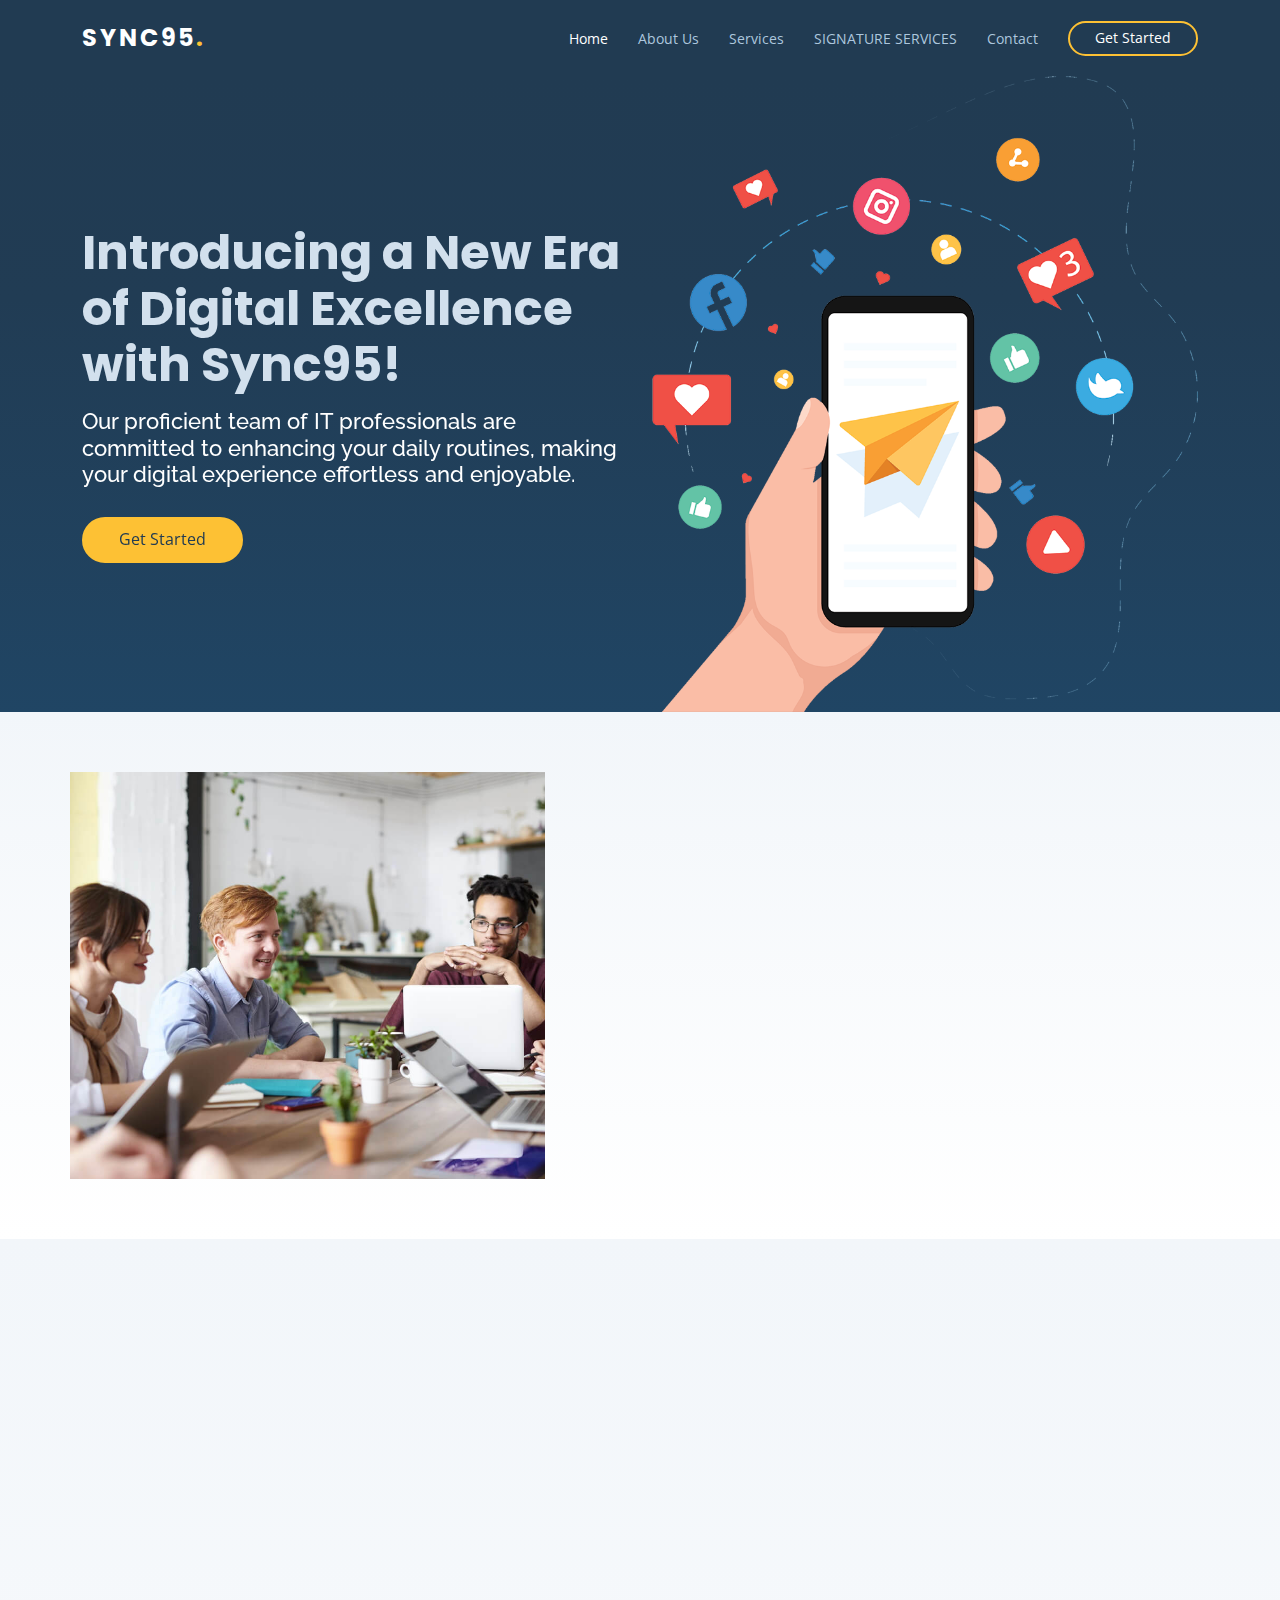
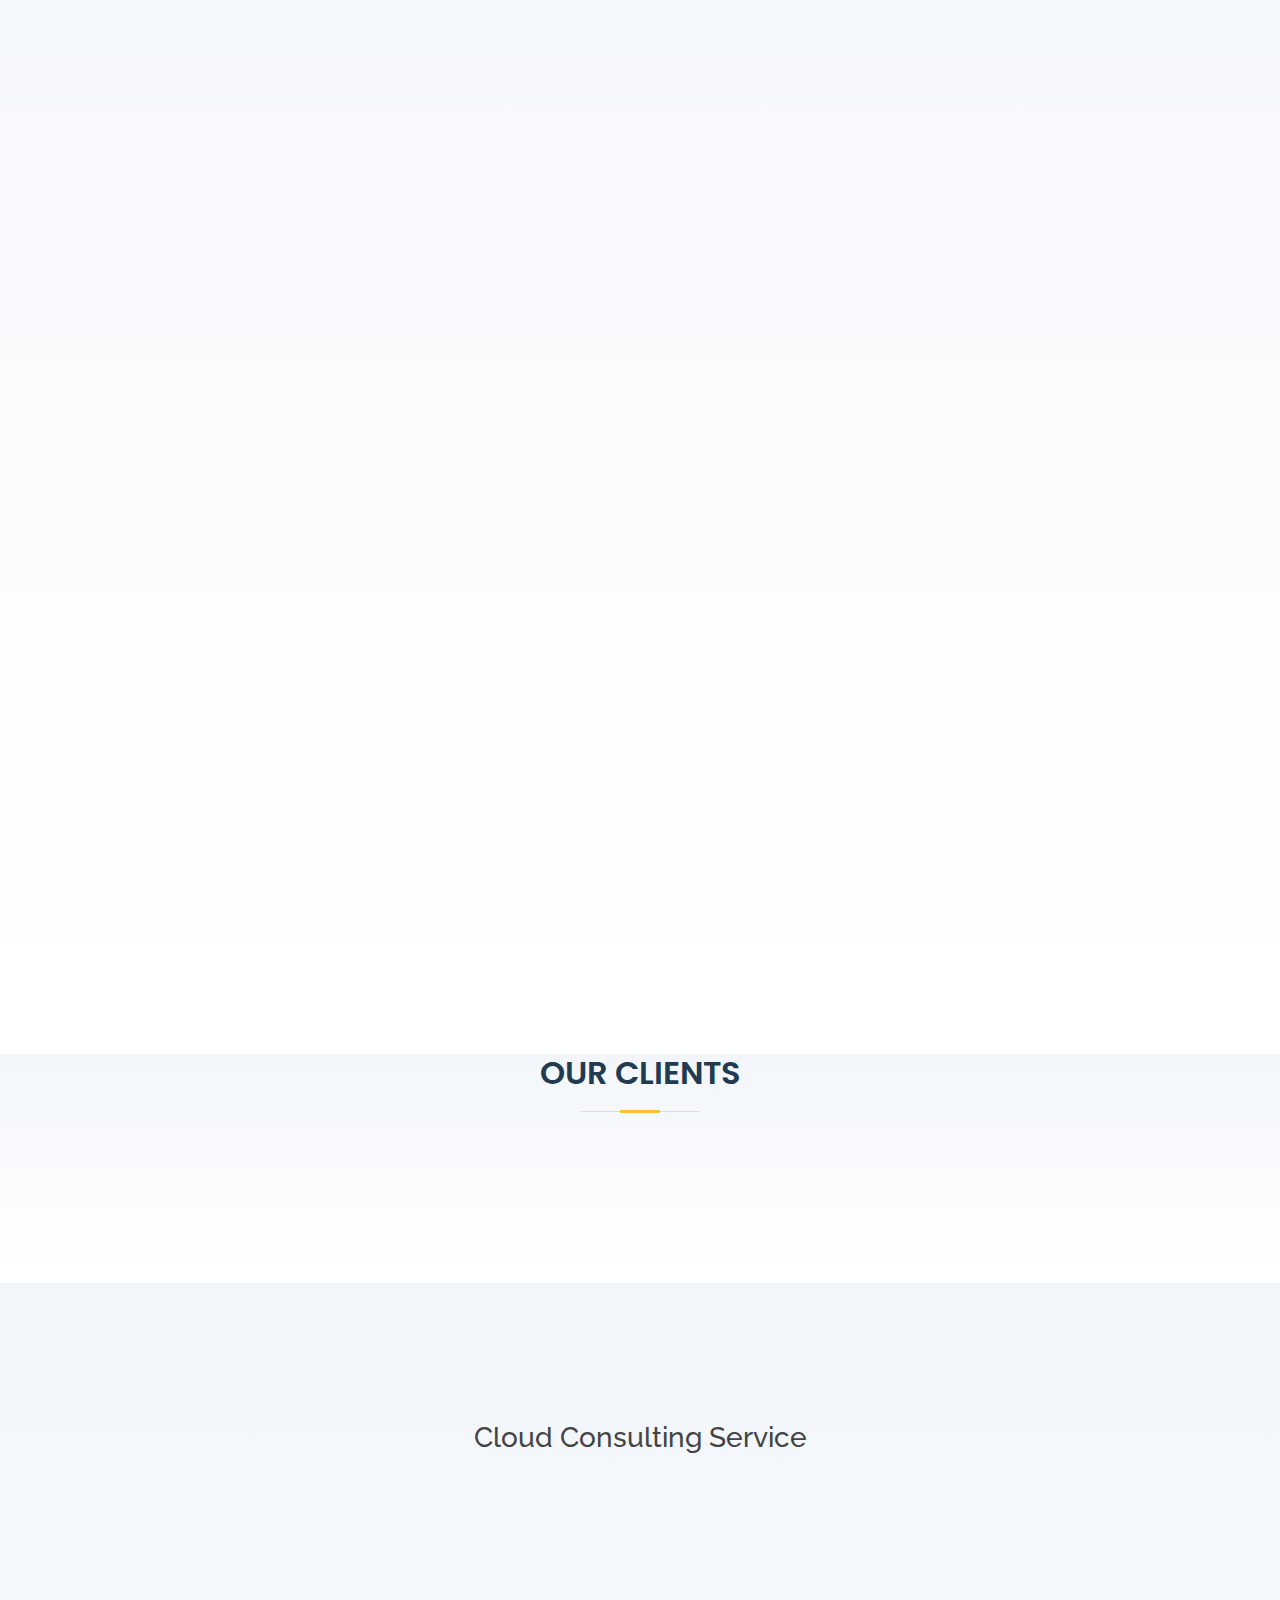
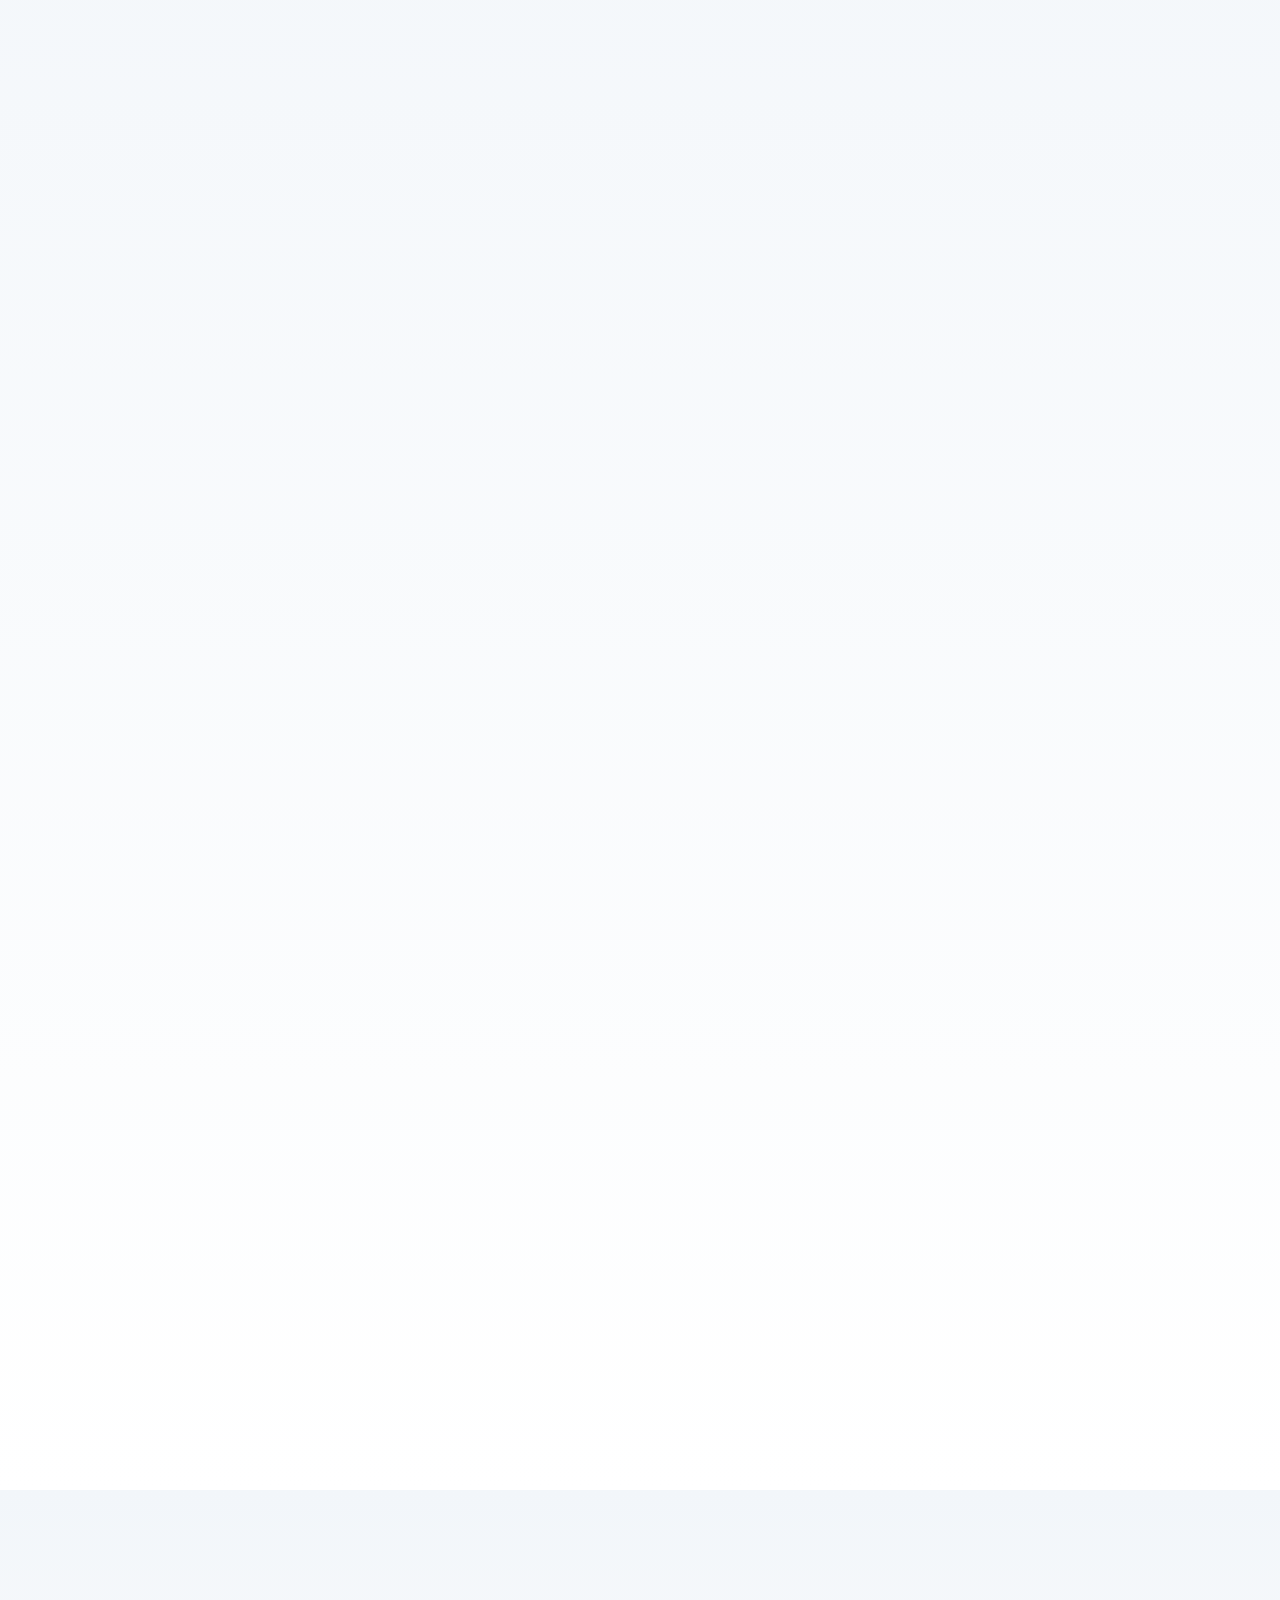
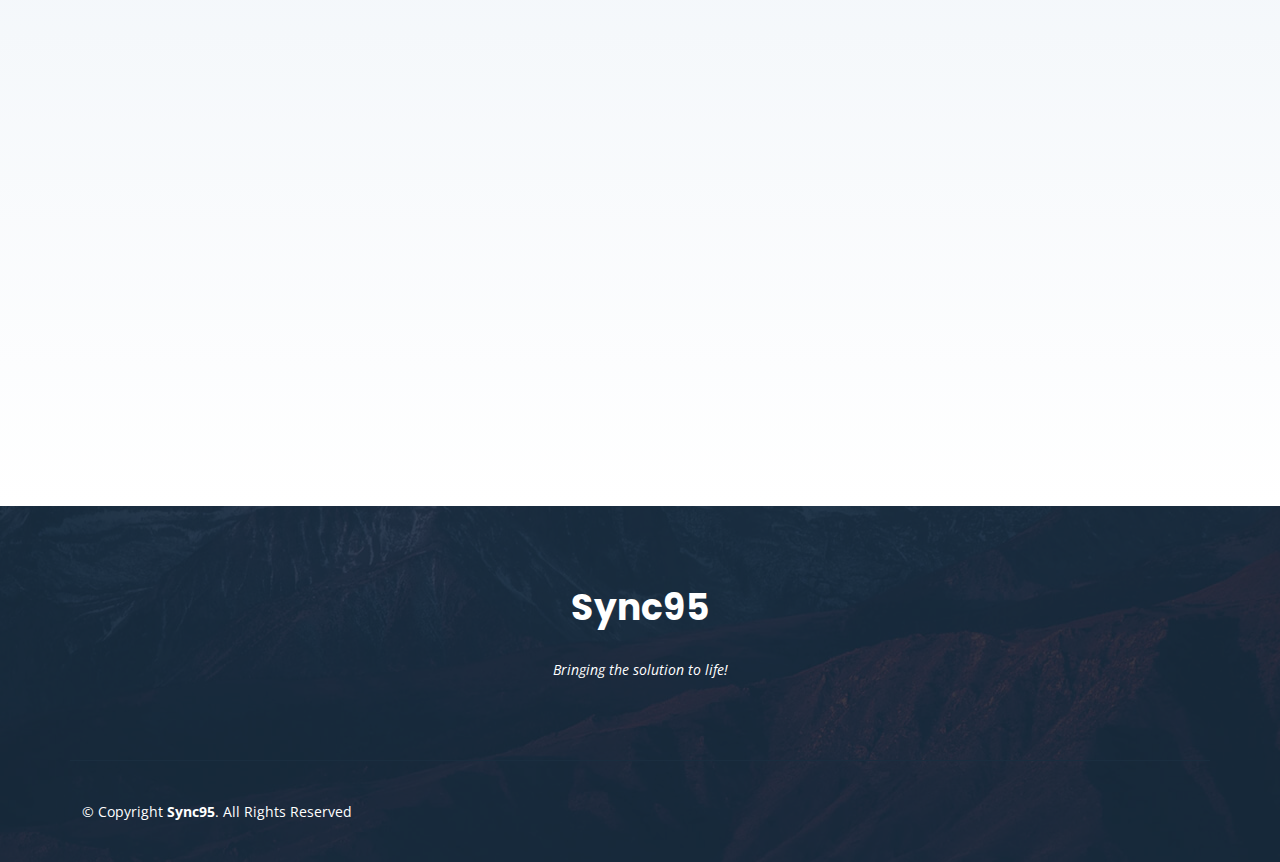
<file: index.html>
<!DOCTYPE html>

<html lang="en">



<head>

  <meta charset="utf-8">

  <meta content="width=device-width, initial-scale=1.0" name="viewport">

  <title>Sync95</title>

  <meta content="" name="description">

  <meta content="" name="keywords">



  <!-- Favicons -->

  <link rel="apple-touch-icon" sizes="180x180" href="assets/img/apple-touch-icon.png">
  <link rel="icon" type="image/png" sizes="32x32" href="assets/img/favicon-32x32.png">
  <link rel="icon" type="image/png" sizes="16x16" href="assets/img/favicon-16x16.png">


  <!-- Google Fonts -->

  <link href="https://fonts.googleapis.com/css?family=Open+Sans:300,300i,400,400i,600,600i,700,700i|Raleway:300,300i,400,400i,500,500i,600,600i,700,700i|Poppins:300,300i,400,400i,500,500i,600,600i,700,700i" rel="stylesheet">


  <!-- Vendor CSS Files -->

  <link href="assets/vendor/aos/aos.css" rel="stylesheet">

  <link href="assets/vendor/bootstrap/css/bootstrap.min.css" rel="stylesheet">

  <link href="assets/vendor/bootstrap-icons/bootstrap-icons.css" rel="stylesheet">

  <link href="assets/vendor/boxicons/css/boxicons.min.css" rel="stylesheet">

  <link href="assets/vendor/glightbox/css/glightbox.min.css" rel="stylesheet">

  <link href="assets/vendor/swiper/swiper-bundle.min.css" rel="stylesheet">



  <!-- Template Main CSS File -->

  <link href="assets/css/style.css" rel="stylesheet">



  <!-- =======================================================

  * Template Name: Bocor - v4.0.1

  * Template URL: https://bootstrapmade.com/bocor-bootstrap-template-nice-animation/

  * Author: BootstrapMade.com

  * License: https://bootstrapmade.com/license/

  ======================================================== -->

</head>



<body>



  <!-- ======= Header ======= -->

  <header id="header">

    <div class="container d-flex align-items-center justify-content-between">



      <div class="logo">

        <h1><a href="index.html">Sync95<span>.</span></a></h1>

        <!-- Uncomment below if you prefer to use an image logo -->

        <!-- <a href="index.html"><img src="assets/img/logo.png" alt="" class="img-fluid"></a>-->

      </div>



      <nav id="navbar" class="navbar">

        <ul>

          <li><a class="nav-link scrollto active" href="#hero">Home</a></li>

          <li><a class="nav-link scrollto" href="#about">About Us</a></li>

          <li><a class="nav-link scrollto" href="#services">Services</a></li>


          <li><a class="nav-link scrollto" href="#features">SIGNATURE SERVICES</a></li>

          <!-- <li><a class="nav-link scrollto" href="#team">Team</a></li> -->

<!--           <li class="dropdown"><a href="#"><span>Drop Down</span> <i class="bi bi-chevron-down"></i></a>

            <ul>

              <li><a href="#">Drop Down 1</a></li>

              <li class="dropdown"><a href="#"><span>Deep Drop Down</span> <i class="bi bi-chevron-right"></i></a>

                <ul>

                  <li><a href="#">Deep Drop Down 1</a></li>

                  <li><a href="#">Deep Drop Down 2</a></li>

                  <li><a href="#">Deep Drop Down 3</a></li>

                  <li><a href="#">Deep Drop Down 4</a></li>

                  <li><a href="#">Deep Drop Down 5</a></li>

                </ul>

              </li>

              <li><a href="#">Drop Down 2</a></li>

              <li><a href="#">Drop Down 3</a></li>

              <li><a href="#">Drop Down 4</a></li>

            </ul>

          </li> -->


          <li><a class="nav-link scrollto" href="#contact">Contact</a></li>

          <li><a class="getstarted scrollto" href="#about">Get Started</a></li>

        </ul>

        <i class="bi bi-list mobile-nav-toggle"></i>

      </nav><!-- .navbar -->



    </div>

  </header><!-- End Header -->



  <!-- ======= Hero Section ======= -->

  <section id="hero">



    <div class="container">

      <div class="row d-flex align-items-center"">

      <div class=" col-lg-6 py-5 py-lg-0 order-2 order-lg-1" data-aos="fade-right">

        <h1>Introducing a New Era of Digital Excellence with Sync95!</h1>

        <h2>Our proficient team of IT professionals are committed to enhancing your daily routines, making your digital experience effortless and enjoyable.</h2>

        <a href="#about" class="btn-get-started scrollto">Get Started</a>

      </div>

      <div class="col-lg-6 order-1 order-lg-2 hero-img" data-aos="fade-left">

        <img src="assets/img/hero-img.png" class="img-fluid" alt="">

      </div>

    </div>

    </div>



  </section><!-- End Hero -->



  <main id="main">



   


    <!-- ======= About Section ======= -->

    <section id="about" class="about section-bg">

      <div class="container">



        <div class="row">

          <div class="image col-xl-5 d-flex align-items-stretch justify-content-center justify-content-lg-start"></div>

          <div class="col-xl-7 pl-0 pl-lg-5 pr-lg-1 d-flex align-items-stretch">

            <div class="content d-flex flex-column justify-content-center">

              <h3 data-aos="fade-in" data-aos-delay="100">Choosing Sync95: Where Quality Meets Expertise</h3>

              <p data-aos="fade-in">

               At Sync95, we're not just tech enthusiasts; we're a team of dedicated professionals committed to delivering top-notch solutions. 

              </p>

              <p data-aos="fade-in">

               Your satisfaction is our priority, ensuring you receive the utmost value for your investment. Elevate your experience with us, where excellence is the standard.
              </p>

              <div class="row">

                <div class="col-md-6 icon-box" data-aos="fade-up">

                  <i class="bx bx-receipt"></i>

                  <h4><a href="#">Friendly Service</a></h4>

                 <!--  <p>Consequuntur sunt aut quasi enim aliquam quae harum pariatur laboris nisi ut aliquip</p> -->

                </div>

                <div class="col-md-6 icon-box" data-aos="fade-up" data-aos-delay="100">

                  <i class="bx bx-cube-alt"></i>

                  <h4><a href="#">Competitive Pricing</a></h4>

                 <!--  <p>Excepteur sint occaecat cupidatat non proident, sunt in culpa qui officia deserunt</p> -->

                </div>

                <div class="col-md-6 icon-box" data-aos="fade-up" data-aos-delay="200">

                  <i class="bx bx-images"></i>

                  <h4><a href="#">Supportive Team</a></h4>

                 <!--  <p>Aut suscipit aut cum nemo deleniti aut omnis. Doloribus ut maiores omnis facere</p> -->

                </div>

                <div class="col-md-6 icon-box" data-aos="fade-up" data-aos-delay="300">

                  <i class="bx bx-shield"></i>

                  <h4><a href="#">Talented and Certified Experts</h4>

                 <!--  <p>Expedita veritatis consequuntur nihil tempore laudantium vitae denat pacta</p> -->

                </div>

              </div>

            </div><!-- End .content-->

          </div>

        </div>



      </div>

    </section><!-- End About Section -->



    <!-- ======= Services Section ======= -->

    <section id="services" class="services section-bg">

      <div class="container">



        <div class="section-title">

          <h2 data-aos="fade-in">Our Services</h2>


<!--           <p data-aos="fade-in">Magnam dolores commodi suscipit. Necessitatibus eius consequatur ex aliquid fuga eum quidem. Sit sint consectetur velit. Quisquam quos quisquam cupiditate. Et nemo qui impedit suscipit alias ea. Quia fugiat sit in iste officiis commodi quidem hic quas.</p> -->

        </div>



        <div class="row">

          <div class="col-md-6 d-flex align-items-stretch" data-aos="fade-right">

            <div class="card">

              <div class="card-img">

                <img src="assets/img/email.jpg" alt="...">

              </div>

              <div class="card-body">

                <h5 class="card-title"><a href="">Custom Email Hosting Solutions</a></h5>

                <p class="card-text">In the fast-paced world of business, your email is the anchor that keeps you connected. We're here to fine-tune your email hosting, ensuring it aligns perfectly with your workflow and communication preferences. Say goodbye to inbox frustrations!</p>

                <!-- <div class="read-more"><a href="#"><i class="bi bi-arrow-right"></i> Read More</a></div> -->

              </div>

            </div>

          </div>

          <div class="col-md-6 d-flex align-items-stretch" data-aos="fade-left">

            <div class="card">

              <div class="card-img">

                <img src="assets/img/services-2.jpg" alt="...">

              </div>

              <div class="card-body">

                <h5 class="card-title"><a href="">Optimize Your Cloud Strategy with Expert AWS/GCP Consulting</a></h5>

                <p class="card-text">Elevate your business operations with our seasoned AWS and GCP consultants. From architecture design to cost optimization, we'll guide you every step of the way.</p>


                <!-- <div class="read-more"><a href="#"><i class="bi bi-arrow-right"></i> Read More</a></div> -->

              </div>

            </div>



          </div>

          <div class="col-md-6 d-flex align-items-stretch" data-aos="fade-right">

            <div class="card">

              <div class="card-img">

                <img src="assets/img/services-3.jpg" alt="...">

              </div>

              <div class="card-body">

                <h5 class="card-title"><a href="">Empower Your Business with Expert Office 365 Solutions</a></h5>

                <p class="card-text">Elevate your business to new heights with our specialized Office 365 services. We'll dive deep into your business goals, crafting a tailored solution that enhances agility and efficiency. Let's unlock your full potential with Office 365 Solutions</p>

                <!-- <div class="read-more"><a href="#"><i class="bi bi-arrow-right"></i> Read More</a></div> -->

              </div>

            </div>

          </div>

          <div class="col-md-6 d-flex align-items-stretch" data-aos="fade-left">

            <div class="card">

              <div class="card-img">

                <img src="assets/img/hosting.jpg" alt="...">

              </div>

              <div class="card-body">

                <h5 class="card-title"><a href="">Cloud Web Hosting - AWS | GCP| AZURE</a></h5>

                <p class="card-text">We specialize in delivering trustworthy, exceptionally reliable, and budget-friendly cloud solutions tailored to enhance your product's performance. </p>

                <!-- <div class="read-more"><a href="#"><i class="bi bi-arrow-right"></i> Read More</a></div> -->

              </div>

            </div>

          </div>

        </div>



      </div>

    </section><!-- End Services Section -->

 <!-- ======= Clients Section ======= -->

    <section id="clients" class="clients section-bg">

      <div class="container">

        <div class="section-title">

          <h2>Our Clients</h2>

          <p></p>

        </div>

        <div class="row no-gutters clients-wrap clearfix wow fadeInUp">



          <div class="col-lg-2 col-md-4 col-6">

            <div class="client-logo">

              <img src="assets/img/clients/Doctor-Factory.png" class="img-fluid" alt="" data-aos="flip-right">

            </div>

          </div>



          <div class="col-lg-2 col-md-4 col-6">

            <div class="client-logo">

              <img src="assets/img/clients/Creative_Touch.png" class="img-fluid" alt="" data-aos="flip-right" data-aos-delay="100">

            </div>

          </div>



          <div class="col-lg-2 col-md-4 col-6">

            <div class="client-logo">

              <img src="assets/img/clients/Thilanka_Ranathunga.png" class="img-fluid" alt="" data-aos="flip-right" data-aos-delay="200">

            </div>

          </div>


<!-- 
          <div class="col-lg-2 col-md-4 col-6">

            <div class="client-logo">

              <img src="assets/img/clients/client-4.png" class="img-fluid" alt="" data-aos="flip-right" data-aos-delay="300">

            </div>

          </div>



          <div class="col-lg-2 col-md-4 col-6">

            <div class="client-logo">

              <img src="assets/img/clients/client-5.png" class="img-fluid" alt="" data-aos="flip-right" data-aos-delay="400">

            </div>

          </div>



          <div class="col-lg-2 col-md-4 col-6">

            <div class="client-logo">

              <img src="assets/img/clients/client-6.png" class="img-fluid" alt="" data-aos="flip-right" data-aos-delay="500">

            </div>

          </div> -->



        </div>



      </div>

    </section> 

    <!-- End Clients Section -->

    <!-- ======= Features Section ======= -->

    <section id="features" class="features section-bg">

      <div class="container">



        <div class="section-title">

          <h2 data-aos="fade-in">Signature Services</h2>

          <h3>Cloud Consulting Service</h3>


          <p data-aos="fade-in">Revolutionize your cloud operations with our expert Cloud Consulting Services. We specialize in enhancing security, optimizing costs, deploying top-tier tools, and implementing robust CI/CD pipeline monitoring with real-time alerting. Elevate your cloud environment to new heights today!</p>

        </div>



        <div class="row content">

          <div class="col-md-5" data-aos="fade-right">

            <img src="assets/img/features-1.svg" class="img-fluid" alt="">

          </div>

          <div class="col-md-7 pt-4" data-aos="fade-left">

            <h3>Empower your business with cutting-edge Cloud Consulting Services tailored to meet your unique needs. </h3>

            <p class="font-italic">

              Our expert team specializes in providing comprehensive solutions in four key areas:

            </p>

            <ul>

              <li><i class="bi bi-check"></i> Security Enhancement</li>
              <p> Safeguard your cloud infrastructure with state-of-the-art security measures. Our team will conduct thorough assessments, implement robust access controls, and establish encryption protocols to ensure your data remains protected at all times. </p>

              <li><i class="bi bi-check"></i> Cost Optimization</li>
              <p> Maximize the value of your cloud investments. We'll analyze your current expenditure, identify areas for optimization, and implement strategies to reduce costs while maintaining optimal performance.</p>

              <li><i class="bi bi-check"></i> CI/CD Pipeline Monitoring and Alerting</li>
              <p> Ensure seamless development and deployment processes with continuous integration and continuous deployment (CI/CD) pipeline monitoring. Our team will set up robust monitoring systems and alerting mechanisms to detect and address issues in real-time, minimizing downtime and maximizing productivity.

</p>

              <li><i class="bi bi-check"></i> Tool Deployment </li>
              <p>Leverage the best-in-class tools for your specific cloud environment. We'll help you select and deploy the right set of tools to streamline operations, improve efficiency, and enhance overall productivity. </p>

            </ul>

          </div>

        </div>



        <div class="row content">

          <div class="col-md-5 order-1 order-md-2" data-aos="fade-left">

            <img src="assets/img/features-2.svg" class="img-fluid" alt="">

          </div>

          <div class="col-md-7 pt-5 order-2 order-md-1" data-aos="fade-right">

            <h3>The Ultimate Business Launch Solution</h3>

            <p class="font-italic">

              Embark on your entrepreneurial journey with our all-encompassing Business Launch Package. We provide everything you need to kickstart and grow your new venture seamlessly.

            </p>

          <ul>

              <li><i class="bi bi-check"></i> Email Configuration Service</li>
              <p> Establish a professional communication platform with customized email configurations that reflect your brand identity. Stay connected with clients and partners effortlessly. </p>

              <li><i class="bi bi-check"></i> Website Creation</li>
              <p> Make a lasting first impression with a captivating website. Our experts will craft a visually stunning and user-friendly site that showcases your brand's unique value proposition.</p>

              <li><i class="bi bi-check"></i> Domain Configuration and Management</li>
              <p> Secure and manage your online presence with ease. We handle all aspects of domain registration, configuration, and ongoing management, ensuring your brand is accessible and recognizable.

</p>

              <li><i class="bi bi-check"></i> Comprehensive IT Support </li>
              <p>From hardware to software, our team provides end-to-end IT support to keep your operations running smoothly. We're here to address any technical challenges you may encounter along the way.</p>

            </ul>

          </div>

        </div>



<!--         <div class="row content">

          <div class="col-md-5" data-aos="fade-right">

            <img src="assets/img/features-3.svg" class="img-fluid" alt="">

          </div>

          <div class="col-md-7 pt-5" data-aos="fade-left">

            <h3>Sunt consequatur ad ut est nulla consectetur reiciendis animi voluptas</h3>

            <p>Cupiditate placeat cupiditate placeat est ipsam culpa. Delectus quia minima quod. Sunt saepe odit aut quia voluptatem hic voluptas dolor doloremque.</p>

            <ul>

              <li><i class="bi bi-check"></i> Ullamco laboris nisi ut aliquip ex ea commodo consequat.</li>

              <li><i class="bi bi-check"></i> Duis aute irure dolor in reprehenderit in voluptate velit.</li>

              <li><i class="bi bi-check"></i> Facilis ut et voluptatem aperiam. Autem soluta ad fugiat.</li>

            </ul>

          </div>

        </div>



        <div class="row content">

          <div class="col-md-5 order-1 order-md-2" data-aos="fade-left">

            <img src="assets/img/features-4.svg" class="img-fluid" alt="">

          </div>

          <div class="col-md-7 pt-5 order-2 order-md-1" data-aos="fade-right">

            <h3>Quas et necessitatibus eaque impedit ipsum animi consequatur incidunt in</h3>

            <p class="font-italic">

              Lorem ipsum dolor sit amet, consectetur adipiscing elit, sed do eiusmod tempor incididunt ut labore et dolore

              magna aliqua.

            </p>

            <p>

              Ullamco laboris nisi ut aliquip ex ea commodo consequat. Duis aute irure dolor in reprehenderit in voluptate

              velit esse cillum dolore eu fugiat nulla pariatur. Excepteur sint occaecat cupidatat non proident, sunt in

              culpa qui officia deserunt mollit anim id est laborum

            </p>

          </div>

        </div> -->



      </div>

    </section> 

<!-- End Features Section -->


    <!-- ======= Portfolio Section ======= -->

<!--     <section id="portfolio" class="portfolio section-bg">

      <div class="container">



        <div class="section-title">

          <h2 data-aos="fade-in">Portfolio</h2>

          <p data-aos="fade-in">Magnam dolores commodi suscipit. Necessitatibus eius consequatur ex aliquid fuga eum quidem. Sit sint consectetur velit. Quisquam quos quisquam cupiditate. Et nemo qui impedit suscipit alias ea. Quia fugiat sit in iste officiis commodi quidem hic quas.</p>

        </div>



        <div class="row">

          <div class="col-lg-12">

            <ul id="portfolio-flters">

              <li data-filter="*" class="filter-active">All</li>

              <li data-filter=".filter-app">App</li>

              <li data-filter=".filter-card">Card</li>

              <li data-filter=".filter-web">Web</li>

            </ul>

          </div>

        </div>



        <div class="row portfolio-container" data-aos="fade-up">



          <div class="col-lg-4 col-md-6 portfolio-item filter-app">

            <div class="portfolio-wrap">

              <img src="assets/img/portfolio/portfolio-1.jpg" class="img-fluid" alt="">

              <div class="portfolio-links">

                <a href="assets/img/portfolio/portfolio-1.jpg" data-galleryery="portfolioGallery" class="portfolio-lightbox" title="App 1"><i class="bi bi-plus"></i></a>

                <a href="portfolio-details.html" title="More Details"><i class="bi bi-link"></i></a>

              </div>

              <div class="portfolio-info">

                <h4>App 1</h4>

                <p>App</p>

              </div>

            </div>

          </div>



          <div class="col-lg-4 col-md-6 portfolio-item filter-web">

            <div class="portfolio-wrap">

              <img src="assets/img/portfolio/portfolio-2.jpg" class="img-fluid" alt="">

              <div class="portfolio-links">

                <a href="assets/img/portfolio/portfolio-2.jpg" data-galleryery="portfolioGallery" class="portfolio-lightbox" title="Web 3"><i class="bi bi-plus"></i></a>

                <a href="portfolio-details.html" title="More Details"><i class="bi bi-link"></i></a>

              </div>

              <div class="portfolio-info">

                <h4>Web 3</h4>

                <p>Web</p>

              </div>

            </div>

          </div>



          <div class="col-lg-4 col-md-6 portfolio-item filter-app">

            <div class="portfolio-wrap">

              <img src="assets/img/portfolio/portfolio-3.jpg" class="img-fluid" alt="">

              <div class="portfolio-links">

                <a href="assets/img/portfolio/portfolio-3.jpg" data-galleryery="portfolioGallery" class="portfolio-lightbox" title="App 2"><i class="bi bi-plus"></i></a>

                <a href="portfolio-details.html" title="More Details"><i class="bi bi-link"></i></a>

              </div>

              <div class="portfolio-info">

                <h4>App 2</h4>

                <p>App</p>

              </div>

            </div>

          </div>



          <div class="col-lg-4 col-md-6 portfolio-item filter-card">

            <div class="portfolio-wrap">

              <img src="assets/img/portfolio/portfolio-4.jpg" class="img-fluid" alt="">

              <div class="portfolio-links">

                <a href="assets/img/portfolio/portfolio-4.jpg" data-galleryery="portfolioGallery" class="portfolio-lightbox" title="Card 2"><i class="bi bi-plus"></i></a>

                <a href="portfolio-details.html" title="More Details"><i class="bi bi-link"></i></a>

              </div>

              <div class="portfolio-info">

                <h4>Card 2</h4>

                <p>Card</p>

              </div>

            </div>

          </div>



          <div class="col-lg-4 col-md-6 portfolio-item filter-web">

            <div class="portfolio-wrap">

              <img src="assets/img/portfolio/portfolio-5.jpg" class="img-fluid" alt="">

              <div class="portfolio-links">

                <a href="assets/img/portfolio/portfolio-5.jpg" data-galleryery="portfolioGallery" class="portfolio-lightbox" title="Web 2"><i class="bi bi-plus"></i></a>

                <a href="portfolio-details.html" title="More Details"><i class="bi bi-link"></i></a>

              </div>

              <div class="portfolio-info">

                <h4>Web 2</h4>

                <p>Web</p>

              </div>

            </div>

          </div>



          <div class="col-lg-4 col-md-6 portfolio-item filter-app">

            <div class="portfolio-wrap">

              <img src="assets/img/portfolio/portfolio-6.jpg" class="img-fluid" alt="">

              <div class="portfolio-links">

                <a href="assets/img/portfolio/portfolio-6.jpg" data-galleryery="portfolioGallery" class="portfolio-lightbox" title="App 3"><i class="bi bi-plus"></i></a>

                <a href="portfolio-details.html" title="More Details"><i class="bi bi-link"></i></a>

              </div>

              <div class="portfolio-info">

                <h4>App 3</h4>

                <p>App</p>

              </div>

            </div>

          </div>



          <div class="col-lg-4 col-md-6 portfolio-item filter-card">

            <div class="portfolio-wrap">

              <img src="assets/img/portfolio/portfolio-7.jpg" class="img-fluid" alt="">

              <div class="portfolio-links">

                <a href="assets/img/portfolio/portfolio-7.jpg" data-galleryery="portfolioGallery" class="portfolio-lightbox" title="Card 1"><i class="bi bi-plus"></i></a>

                <a href="portfolio-details.html" title="More Details"><i class="bi bi-link"></i></a>

              </div>

              <div class="portfolio-info">

                <h4>Card 1</h4>

                <p>Card</p>

              </div>

            </div>

          </div>



          <div class="col-lg-4 col-md-6 portfolio-item filter-card">

            <div class="portfolio-wrap">

              <img src="assets/img/portfolio/portfolio-8.jpg" class="img-fluid" alt="">

              <div class="portfolio-links">

                <a href="assets/img/portfolio/portfolio-8.jpg" data-galleryery="portfolioGallery" class="portfolio-lightbox" title="Card 3"><i class="bi bi-plus"></i></a>

                <a href="portfolio-details.html" title="More Details"><i class="bi bi-link"></i></a>

              </div>

              <div class="portfolio-info">

                <h4>Card 3</h4>

                <p>Card</p>

              </div>

            </div>

          </div>



          <div class="col-lg-4 col-md-6 portfolio-item filter-web">

            <div class="portfolio-wrap">

              <img src="assets/img/portfolio/portfolio-9.jpg" class="img-fluid" alt="">

              <div class="portfolio-links">

                <a href="assets/img/portfolio/portfolio-9.jpg" data-galleryery="portfolioGallery" class="portfolio-lightbox" title="Web 3"><i class="bi bi-plus"></i></a>

                <a href="portfolio-details.html" title="More Details"><i class="bi bi-link"></i></a>

              </div>

              <div class="portfolio-info">

                <h4>Web 3</h4>

                <p>Web</p>

              </div>

            </div>

          </div>



        </div>



      </div>

    </section> -->

    <!-- End Portfolio Section



    <!-- ======= Team Section ======= -->

    <!-- <section id="team" class="team section-bg">

      <div class="container">



        <div class="section-title">

          <h2 data-aos="fade-in">Team</h2>

          <p data-aos="fade-in">Magnam dolores commodi suscipit. Necessitatibus eius consequatur ex aliquid fuga eum quidem. Sit sint consectetur velit. Quisquam quos quisquam cupiditate. Et nemo qui impedit suscipit alias ea. Quia fugiat sit in iste officiis commodi quidem hic quas.</p>

        </div>



        <div class="row">

          <div class="col-xl-3 col-lg-4 col-md-6">

            <div class="member" data-aos="fade-up">

              <div class="pic"><img src="assets/img/team/team-1.jpg" alt=""></div>

              <h4>Walter White</h4>

              <span>Chief Executive Officer</span>

              <div class="social">

                <a href=""><i class="bi bi-twitter"></i></a>

                <a href=""><i class="bi bi-facebook"></i></a>

                <a href=""><i class="bi bi-instagram"></i></a>

                <a href=""><i class="bi bi-linkedin"></i></a>

              </div>

            </div>

          </div>



          <div class="col-xl-3 col-lg-4 col-md-6">

            <div class="member" data-aos="fade-up" data-aos-delay="100">

              <div class="pic"><img src="assets/img/team/team-2.jpg" alt=""></div>

              <h4>Sarah Jhinson</h4>

              <span>Product Manager</span>

              <div class="social">

                <a href=""><i class="bi bi-twitter"></i></a>

                <a href=""><i class="bi bi-facebook"></i></a>

                <a href=""><i class="bi bi-instagram"></i></a>

                <a href=""><i class="bi bi-linkedin"></i></a>

              </div>

            </div>

          </div>



          <div class="col-xl-3 col-lg-4 col-md-6">

            <div class="member" data-aos="fade-up" data-aos-delay="200">

              <div class="pic"><img src="assets/img/team/team-3.jpg" alt=""></div>

              <h4>William Anderson</h4>

              <span>CTO</span>

              <div class="social">

                <a href=""><i class="bi bi-twitter"></i></a>

                <a href=""><i class="bi bi-facebook"></i></a>

                <a href=""><i class="bi bi-instagram"></i></a>

                <a href=""><i class="bi bi-linkedin"></i></a>

              </div>

            </div>

          </div>



          <div class="col-xl-3 col-lg-4 col-md-6">

            <div class="member" data-aos="fade-up" data-aos-delay="300">

              <div class="pic"><img src="assets/img/team/team-4.jpg" alt=""></div>

              <h4>Amanda Jepson</h4>

              <span>Accountant</span>

              <div class="social">

                <a href=""><i class="bi bi-twitter"></i></a>

                <a href=""><i class="bi bi-facebook"></i></a>

                <a href=""><i class="bi bi-instagram"></i></a>

                <a href=""><i class="bi bi-linkedin"></i></a>

              </div>

            </div>

          </div>

        </div>



      </div>

    </section>

    <!-- End Team Section -->



    <!-- ======= Pricing Section ======= -->

   <!--  <section id="pricing" class="pricing section-bg">

      <div class="container">



        <div class="section-title">

          <h2 data-aos="fade-in">Pricing</h2>

          <p data-aos="fade-in">Magnam dolores commodi suscipit. Necessitatibus eius consequatur ex aliquid fuga eum quidem. Sit sint consectetur velit. Quisquam quos quisquam cupiditate. Et nemo qui impedit suscipit alias ea. Quia fugiat sit in iste officiis commodi quidem hic quas.</p>

        </div>



        <div class="row no-gutters">



          <div class="col-lg-4 box" data-aos="zoom-in">

            <h3>Free</h3>

            <h4>$0<span>per month</span></h4>

            <ul>

              <li><i class="bx bx-check"></i> Quam adipiscing vitae proin</li>

              <li><i class="bx bx-check"></i> Nec feugiat nisl pretium</li>

              <li><i class="bx bx-check"></i> Nulla at volutpat diam uteera</li>

              <li class="na"><i class="bx bx-x"></i> <span>Pharetra massa massa ultricies</span></li>

              <li class="na"><i class="bx bx-x"></i> <span>Massa ultricies mi quis hendrerit</span></li>

            </ul>

            <a href="#" class="get-started-btn">Get Started</a>

          </div>



          <div class="col-lg-4 box featured" data-aos="zoom-in">

            <span class="featured-badge">Featured</span>

            <h3>Business</h3>

            <h4>$29<span>per month</span></h4>

            <ul>

              <li><i class="bx bx-check"></i> Quam adipiscing vitae proin</li>

              <li><i class="bx bx-check"></i> Nec feugiat nisl pretium</li>

              <li><i class="bx bx-check"></i> Nulla at volutpat diam uteera</li>

              <li><i class="bx bx-check"></i> Pharetra massa massa ultricies</li>

              <li><i class="bx bx-check"></i> Massa ultricies mi quis hendrerit</li>

            </ul>

            <a href="#" class="get-started-btn">Get Started</a>

          </div>



          <div class="col-lg-4 box" data-aos="zoom-in">

            <h3>Developer</h3>

            <h4>$49<span>per month</span></h4>

            <ul>

              <li><i class="bx bx-check"></i> Quam adipiscing vitae proin</li>

              <li><i class="bx bx-check"></i> Nec feugiat nisl pretium</li>

              <li><i class="bx bx-check"></i> Nulla at volutpat diam uteera</li>

              <li><i class="bx bx-check"></i> Pharetra massa massa ultricies</li>

              <li><i class="bx bx-check"></i> Massa ultricies mi quis hendrerit</li>

            </ul>

            <a href="#" class="get-started-btn">Get Started</a>

          </div>



        </div>



      </div>

    </section> --><!-- End Pricing Section -->

    <!-- ======= Contact Section ======= -->

    <section id="contact" class="contact section-bg">

      <div class="container" data-aos="fade-up">



        <div class="section-title">

          <h2>Have Questions? We Have Answers!</h2>

          <p></p>

        </div>



        <div class="row">



          <div class="col-lg-6">



            <div class="row">

              <div class="col-md-12">

                <div class="info-box" data-aos="fade-up">

                  <i class="bx bx-map"></i>

                  <h3>No 27 , Kobbawela <br> Gampola 20500</h3>

                  <p>Sri Lanka</p>

                </div>

              </div>

              <div class="col-md-6">

                <div class="info-box mt-4" data-aos="fade-up" data-aos-delay="100">

                  <i class="bx bx-envelope"></i>

                  <h3>Email Us</h3>

                  <p>services@sync95.net</p>

                </div>

              </div>

              <div class="col-md-6">

                <div class="info-box mt-4" data-aos="fade-up" data-aos-delay="100">

                  <i class="bx bx-phone-call"></i>

                  <h3>Call Us</h3>

                  
                  <p>+94 77 95 222 32 </p>

                </div>

              </div>

            </div>



          </div>



          <div class="col-lg-6 mt-4 mt-lg-0">

            <form name="contact" action="post" role="form" class="php-email-form w-100" data-aos="fade-up" data-netlify="true">

              <div class="row">

                <div class="col-md-6 form-group">

                  <input type="text" name="name" class="form-control" id="name" placeholder="Your Name" required>

                </div>

                <div class="col-md-6 form-group mt-3 mt-md-0">

                  <input type="email" class="form-control" name="email" id="email" placeholder="Your Email" required>

                </div>

              </div>

              <div class="form-group mt-3">

                <input type="text" class="form-control" name="subject" id="subject" placeholder="Subject" required>

              </div>

              <div class="form-group mt-3">

                <textarea class="form-control" name="message" rows="5" placeholder="Message" required></textarea>

              </div>

              <div class="my-3">

                <!-- <div class="loading">Loading</div>

                <div class="error-message"></div>

                <div class="sent-message">Your message has been sent. Thank you!</div> -->

              </div>

              <div class="text-center"><button type="submit">Send Message</button></div>

            </form>

          </div>



        </div>



      </div>

    </section><!-- End Contact Section -->



  </main><!-- End #main -->



 <!-- ======= Footer ======= -->

  <footer id="footer">



    <div class="footer-top">



      <div class="container">



        <div class="row  justify-content-center">

          <div class="col-lg-6">

            <h3>Sync95</h3>

            <p>Bringing the solution to life!</p>

          </div>

        </div>



<!--         <div class="row footer-newsletter justify-content-center">

          <div class="col-lg-6">

            <form action="" method="post">

              <input type="email" name="email" placeholder="Enter your Email"><input type="submit" value="Subscribe">

            </form>

          </div>

        </div> -->

<!--

        <div class="social-links">

          <a href="#" class="twitter"><i class="bx bxl-twitter"></i></a>

          <a href="#" class="facebook"><i class="bx bxl-facebook"></i></a>

          <a href="#" class="instagram"><i class="bx bxl-instagram"></i></a>

          <a href="#" class="google-plus"><i class="bx bxl-skype"></i></a>

          <a href="#" class="linkedin"><i class="bx bxl-linkedin"></i></a>

        </div> -->



      </div>

    </div>



    <div class="container footer-bottom clearfix">

      <div class="copyright">

        &copy; Copyright <strong><span>Sync95</span></strong>. All Rights Reserved

      </div>


    </div>

  </footer><!-- End Footer -->



  <a href="#" class="back-to-top d-flex align-items-center justify-content-center"><i class="bi bi-arrow-up-short"></i></a>



  <!-- Vendor JS Files -->

  <script src="assets/vendor/aos/aos.js"></script>

  <script src="assets/vendor/bootstrap/js/bootstrap.bundle.min.js"></script>

  <script src="assets/vendor/glightbox/js/glightbox.min.js"></script>

  <script src="assets/vendor/isotope-layout/isotope.pkgd.min.js"></script>

  <script src="assets/vendor/php-email-form/validate.js"></script>

  <script src="assets/vendor/swiper/swiper-bundle.min.js"></script>



  <!-- Template Main JS File -->

  <script src="assets/js/main.js"></script>



</body>



</html>
</file>
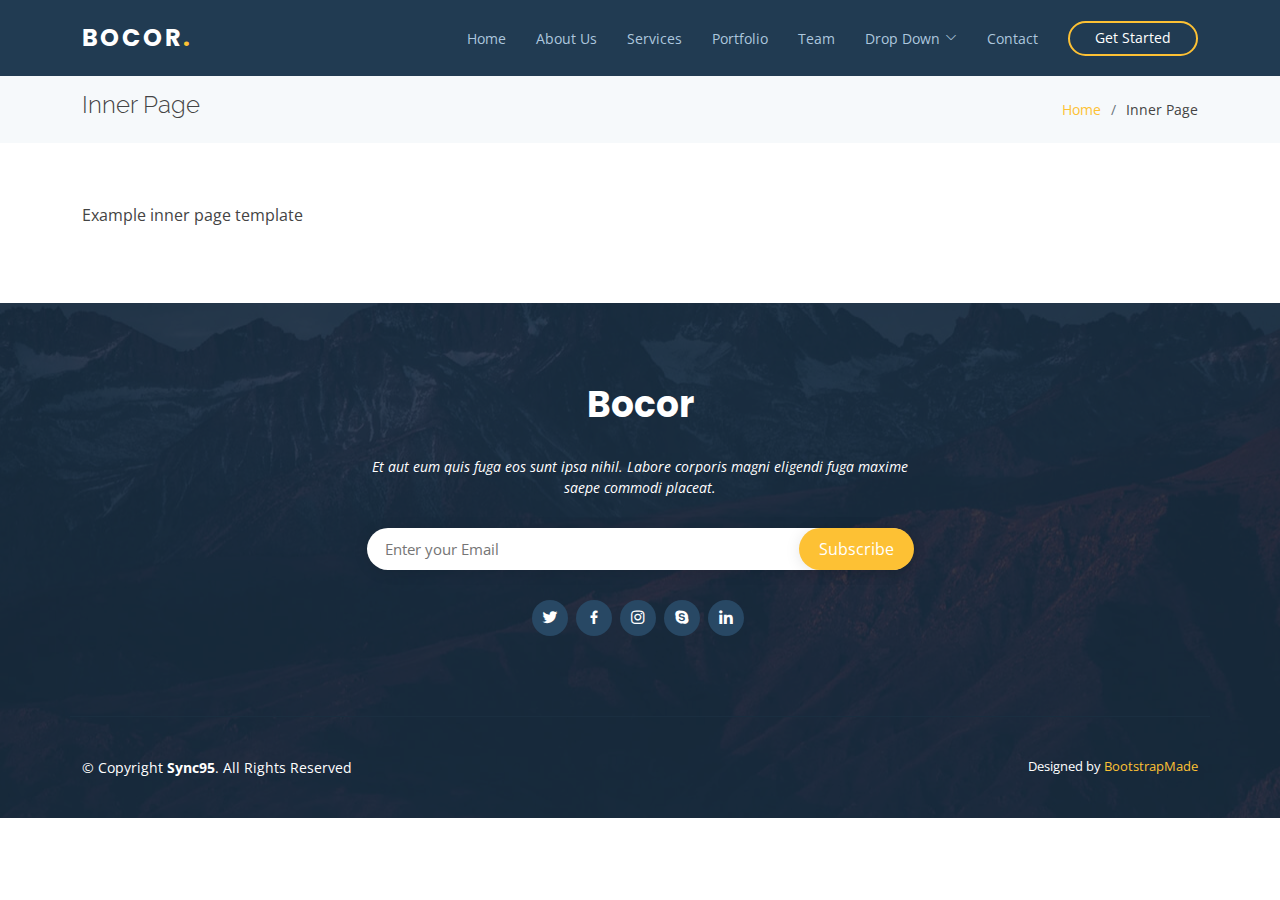
<file: inner-page.html>
<!DOCTYPE html>
<html lang="en">

<head>
  <meta charset="utf-8">
  <meta content="width=device-width, initial-scale=1.0" name="viewport">

  <title>Sync95</title>
  <meta content="" name="description">
  <meta content="" name="keywords">

  <!-- Favicons -->
  <link href="assets/img/favicon.png" rel="icon">
  <link href="assets/img/apple-touch-icon.png" rel="apple-touch-icon">

  <!-- Google Fonts -->
  <link href="https://fonts.googleapis.com/css?family=Open+Sans:300,300i,400,400i,600,600i,700,700i|Raleway:300,300i,400,400i,500,500i,600,600i,700,700i|Poppins:300,300i,400,400i,500,500i,600,600i,700,700i" rel="stylesheet">

  <!-- Vendor CSS Files -->
  <link href="assets/vendor/aos/aos.css" rel="stylesheet">
  <link href="assets/vendor/bootstrap/css/bootstrap.min.css" rel="stylesheet">
  <link href="assets/vendor/bootstrap-icons/bootstrap-icons.css" rel="stylesheet">
  <link href="assets/vendor/boxicons/css/boxicons.min.css" rel="stylesheet">
  <link href="assets/vendor/glightbox/css/glightbox.min.css" rel="stylesheet">
  <link href="assets/vendor/swiper/swiper-bundle.min.css" rel="stylesheet">

  <!-- Template Main CSS File -->
  <link href="assets/css/style.css" rel="stylesheet">

  <!-- =======================================================
  * Template Name: Bocor - v4.0.1
  * Template URL: https://bootstrapmade.com/bocor-bootstrap-template-nice-animation/
  * Author: BootstrapMade.com
  * License: https://bootstrapmade.com/license/
  ======================================================== -->
</head>

<body>

  <!-- ======= Header ======= -->
  <header id="header">
    <div class="container d-flex align-items-center justify-content-between">

      <div class="logo">
        <h1><a href="index.html">Bocor<span>.</span></a></h1>
        <!-- Uncomment below if you prefer to use an image logo -->
        <!-- <a href="index.html"><img src="assets/img/logo.png" alt="" class="img-fluid"></a>-->
      </div>

      <nav id="navbar" class="navbar">
        <ul>
          <li><a class="nav-link scrollto " href="#hero">Home</a></li>
          <li><a class="nav-link scrollto" href="#about">About Us</a></li>
          <li><a class="nav-link scrollto" href="#services">Services</a></li>
          <li><a class="nav-link scrollto" href="#portfolio">Portfolio</a></li>
          <li><a class="nav-link scrollto" href="#team">Team</a></li>
          <li class="dropdown"><a href="#"><span>Drop Down</span> <i class="bi bi-chevron-down"></i></a>
            <ul>
              <li><a href="#">Drop Down 1</a></li>
              <li class="dropdown"><a href="#"><span>Deep Drop Down</span> <i class="bi bi-chevron-right"></i></a>
                <ul>
                  <li><a href="#">Deep Drop Down 1</a></li>
                  <li><a href="#">Deep Drop Down 2</a></li>
                  <li><a href="#">Deep Drop Down 3</a></li>
                  <li><a href="#">Deep Drop Down 4</a></li>
                  <li><a href="#">Deep Drop Down 5</a></li>
                </ul>
              </li>
              <li><a href="#">Drop Down 2</a></li>
              <li><a href="#">Drop Down 3</a></li>
              <li><a href="#">Drop Down 4</a></li>
            </ul>
          </li>
          <li><a class="nav-link scrollto" href="#contact">Contact</a></li>
          <li><a class="getstarted scrollto" href="#about">Get Started</a></li>
        </ul>
        <i class="bi bi-list mobile-nav-toggle"></i>
      </nav><!-- .navbar -->

    </div>
  </header><!-- End Header -->

  <main id="main">

    <!-- ======= Breadcrumbs Section ======= -->
    <section class="breadcrumbs">
      <div class="container">

        <div class="d-flex justify-content-between align-items-center">
          <h2>Inner Page</h2>
          <ol>
            <li><a href="index.html">Home</a></li>
            <li>Inner Page</li>
          </ol>
        </div>

      </div>
    </section><!-- End Breadcrumbs Section -->

    <section class="inner-page">
      <div class="container">
        <p>
          Example inner page template
        </p>
      </div>
    </section>

  </main><!-- End #main -->

  <!-- ======= Footer ======= -->
  <footer id="footer">

    <div class="footer-top">

      <div class="container">

        <div class="row  justify-content-center">
          <div class="col-lg-6">
            <h3>Bocor</h3>
            <p>Et aut eum quis fuga eos sunt ipsa nihil. Labore corporis magni eligendi fuga maxime saepe commodi placeat.</p>
          </div>
        </div>

        <div class="row footer-newsletter justify-content-center">
          <div class="col-lg-6">
            <form action="" method="post">
              <input type="email" name="email" placeholder="Enter your Email"><input type="submit" value="Subscribe">
            </form>
          </div>
        </div>

        <div class="social-links">
          <a href="#" class="twitter"><i class="bx bxl-twitter"></i></a>
          <a href="#" class="facebook"><i class="bx bxl-facebook"></i></a>
          <a href="#" class="instagram"><i class="bx bxl-instagram"></i></a>
          <a href="#" class="google-plus"><i class="bx bxl-skype"></i></a>
          <a href="#" class="linkedin"><i class="bx bxl-linkedin"></i></a>
        </div>

      </div>
    </div>

    <div class="container footer-bottom clearfix">
      <div class="copyright">
        &copy; Copyright <strong><span>Sync95</span></strong>. All Rights Reserved
      </div>
      <div class="credits">
        <!-- All the links in the footer should remain intact. -->
        <!-- You can delete the links only if you purchased the pro version. -->
        <!-- Licensing information: https://bootstrapmade.com/license/ -->
        <!-- Purchase the pro version with working PHP/AJAX contact form: https://bootstrapmade.com/bocor-bootstrap-template-nice-animation/ -->
        Designed by <a href="https://bootstrapmade.com/">BootstrapMade</a>
      </div>
    </div>
  </footer><!-- End Footer -->

  <a href="#" class="back-to-top d-flex align-items-center justify-content-center"><i class="bi bi-arrow-up-short"></i></a>

  <!-- Vendor JS Files -->
  <script src="assets/vendor/aos/aos.js"></script>
  <script src="assets/vendor/bootstrap/js/bootstrap.bundle.min.js"></script>
  <script src="assets/vendor/glightbox/js/glightbox.min.js"></script>
  <script src="assets/vendor/isotope-layout/isotope.pkgd.min.js"></script>
  <script src="assets/vendor/php-email-form/validate.js"></script>
  <script src="assets/vendor/swiper/swiper-bundle.min.js"></script>

  <!-- Template Main JS File -->
  <script src="assets/js/main.js"></script>

</body>

</html>
</file>
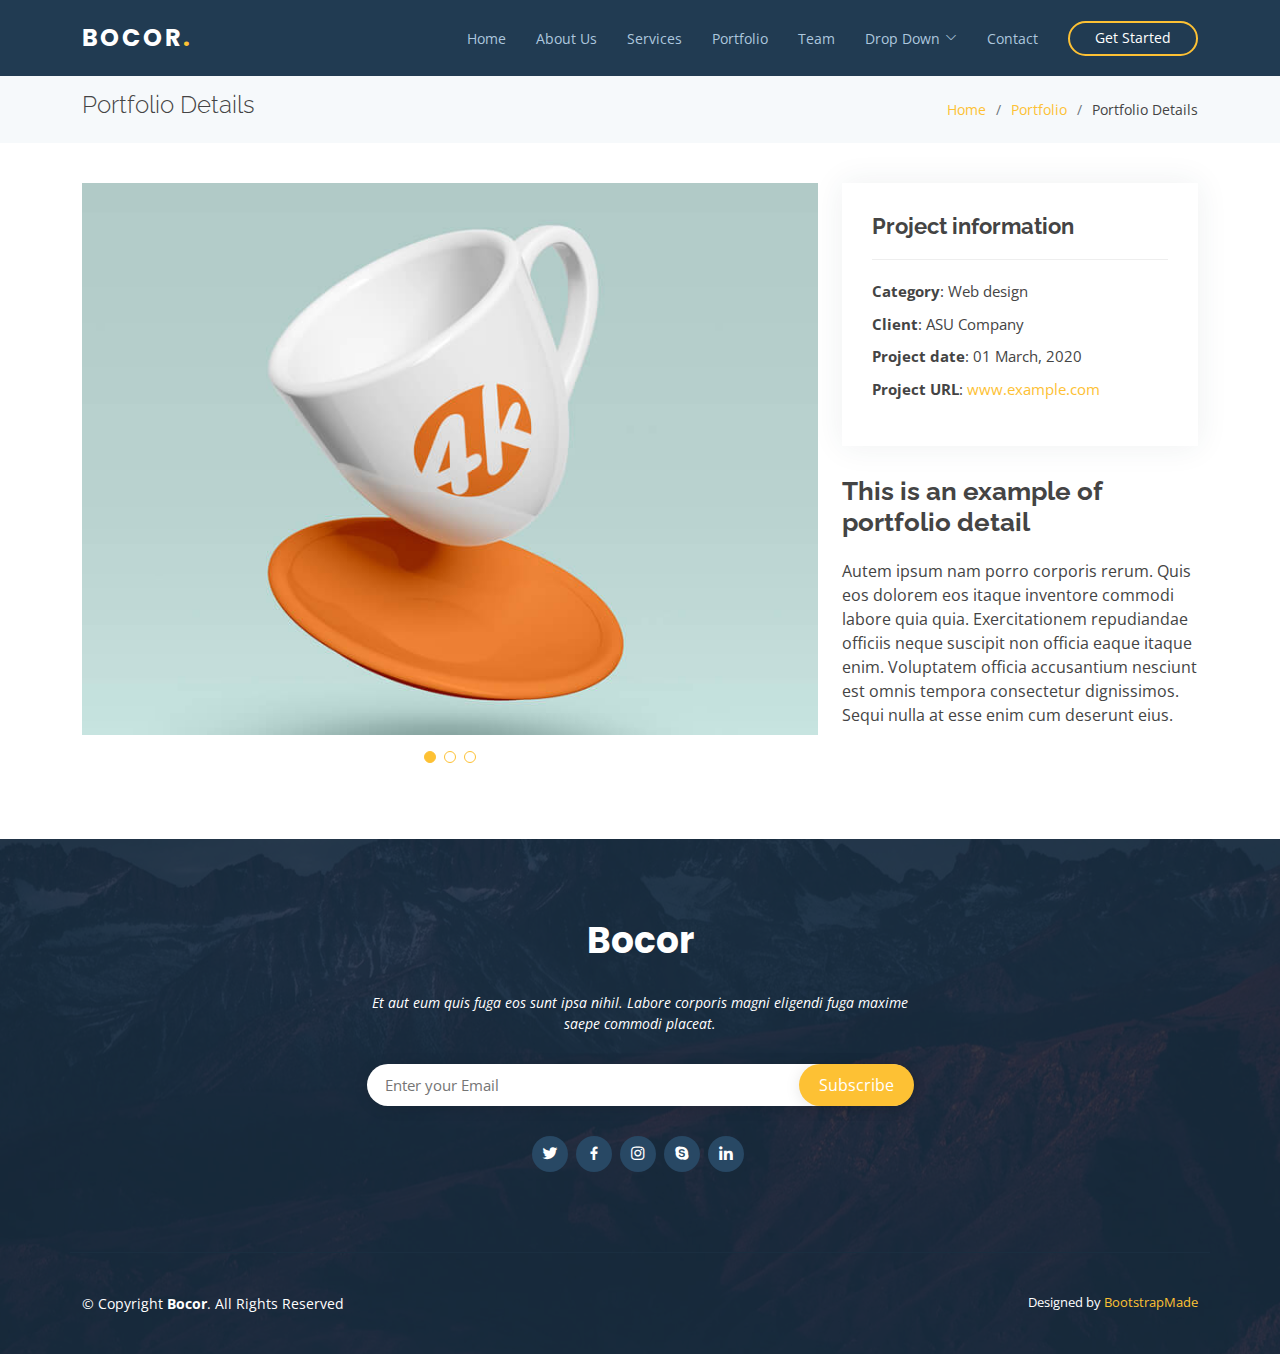
<file: portfolio-details.html>
<!DOCTYPE html>
<html lang="en">

<head>
  <meta charset="utf-8">
  <meta content="width=device-width, initial-scale=1.0" name="viewport">

  <title>Portfolio Details - Sync95</title>
  <meta content="" name="description">
  <meta content="" name="keywords">

  <!-- Favicons -->
  <link href="assets/img/favicon.png" rel="icon">
  <link href="assets/img/apple-touch-icon.png" rel="apple-touch-icon">

  <!-- Google Fonts -->
  <link href="https://fonts.googleapis.com/css?family=Open+Sans:300,300i,400,400i,600,600i,700,700i|Raleway:300,300i,400,400i,500,500i,600,600i,700,700i|Poppins:300,300i,400,400i,500,500i,600,600i,700,700i" rel="stylesheet">

  <!-- Vendor CSS Files -->
  <link href="assets/vendor/aos/aos.css" rel="stylesheet">
  <link href="assets/vendor/bootstrap/css/bootstrap.min.css" rel="stylesheet">
  <link href="assets/vendor/bootstrap-icons/bootstrap-icons.css" rel="stylesheet">
  <link href="assets/vendor/boxicons/css/boxicons.min.css" rel="stylesheet">
  <link href="assets/vendor/glightbox/css/glightbox.min.css" rel="stylesheet">
  <link href="assets/vendor/swiper/swiper-bundle.min.css" rel="stylesheet">

  <!-- Template Main CSS File -->
  <link href="assets/css/style.css" rel="stylesheet">

  <!-- =======================================================
  * Template Name: Bocor - v4.0.1
  * Template URL: https://bootstrapmade.com/bocor-bootstrap-template-nice-animation/
  * Author: BootstrapMade.com
  * License: https://bootstrapmade.com/license/
  ======================================================== -->
</head>

<body>

  <!-- ======= Header ======= -->
  <header id="header">
    <div class="container d-flex align-items-center justify-content-between">

      <div class="logo">
        <h1><a href="index.html">Bocor<span>.</span></a></h1>
        <!-- Uncomment below if you prefer to use an image logo -->
        <!-- <a href="index.html"><img src="assets/img/logo.png" alt="" class="img-fluid"></a>-->
      </div>

      <nav id="navbar" class="navbar">
        <ul>
          <li><a class="nav-link scrollto " href="#hero">Home</a></li>
          <li><a class="nav-link scrollto" href="#about">About Us</a></li>
          <li><a class="nav-link scrollto" href="#services">Services</a></li>
          <li><a class="nav-link scrollto" href="#portfolio">Portfolio</a></li>
          <li><a class="nav-link scrollto" href="#team">Team</a></li>
          <li class="dropdown"><a href="#"><span>Drop Down</span> <i class="bi bi-chevron-down"></i></a>
            <ul>
              <li><a href="#">Drop Down 1</a></li>
              <li class="dropdown"><a href="#"><span>Deep Drop Down</span> <i class="bi bi-chevron-right"></i></a>
                <ul>
                  <li><a href="#">Deep Drop Down 1</a></li>
                  <li><a href="#">Deep Drop Down 2</a></li>
                  <li><a href="#">Deep Drop Down 3</a></li>
                  <li><a href="#">Deep Drop Down 4</a></li>
                  <li><a href="#">Deep Drop Down 5</a></li>
                </ul>
              </li>
              <li><a href="#">Drop Down 2</a></li>
              <li><a href="#">Drop Down 3</a></li>
              <li><a href="#">Drop Down 4</a></li>
            </ul>
          </li>
          <li><a class="nav-link scrollto" href="#contact">Contact</a></li>
          <li><a class="getstarted scrollto" href="#about">Get Started</a></li>
        </ul>
        <i class="bi bi-list mobile-nav-toggle"></i>
      </nav><!-- .navbar -->

    </div>
  </header><!-- End Header -->

  <main id="main">

    <!-- ======= Breadcrumbs Section ======= -->
    <section class="breadcrumbs">
      <div class="container">

        <div class="d-flex justify-content-between align-items-center">
          <h2>Portfolio Details</h2>
          <ol>
            <li><a href="index.html">Home</a></li>
            <li><a href="portfolio.html">Portfolio</a></li>
            <li>Portfolio Details</li>
          </ol>
        </div>

      </div>
    </section><!-- Breadcrumbs Section -->

    <!-- ======= Portfolio Details Section ======= -->
    <section id="portfolio-details" class="portfolio-details">
      <div class="container">

        <div class="row gy-4">

          <div class="col-lg-8">
            <div class="portfolio-details-slider swiper-container">
              <div class="swiper-wrapper align-items-center">

                <div class="swiper-slide">
                  <img src="assets/img/portfolio/portfolio-1.jpg" alt="">
                </div>

                <div class="swiper-slide">
                  <img src="assets/img/portfolio/portfolio-2.jpg" alt="">
                </div>

                <div class="swiper-slide">
                  <img src="assets/img/portfolio/portfolio-3.jpg" alt="">
                </div>

              </div>
              <div class="swiper-pagination"></div>
            </div>
          </div>

          <div class="col-lg-4">
            <div class="portfolio-info">
              <h3>Project information</h3>
              <ul>
                <li><strong>Category</strong>: Web design</li>
                <li><strong>Client</strong>: ASU Company</li>
                <li><strong>Project date</strong>: 01 March, 2020</li>
                <li><strong>Project URL</strong>: <a href="#">www.example.com</a></li>
              </ul>
            </div>
            <div class="portfolio-description">
              <h2>This is an example of portfolio detail</h2>
              <p>
                Autem ipsum nam porro corporis rerum. Quis eos dolorem eos itaque inventore commodi labore quia quia. Exercitationem repudiandae officiis neque suscipit non officia eaque itaque enim. Voluptatem officia accusantium nesciunt est omnis tempora consectetur dignissimos. Sequi nulla at esse enim cum deserunt eius.
              </p>
            </div>
          </div>

        </div>

      </div>
    </section><!-- End Portfolio Details Section -->

  </main><!-- End #main -->

  <!-- ======= Footer ======= -->
  <footer id="footer">

    <div class="footer-top">

      <div class="container">

        <div class="row  justify-content-center">
          <div class="col-lg-6">
            <h3>Bocor</h3>
            <p>Et aut eum quis fuga eos sunt ipsa nihil. Labore corporis magni eligendi fuga maxime saepe commodi placeat.</p>
          </div>
        </div>

        <div class="row footer-newsletter justify-content-center">
          <div class="col-lg-6">
            <form action="" method="post">
              <input type="email" name="email" placeholder="Enter your Email"><input type="submit" value="Subscribe">
            </form>
          </div>
        </div>

        <div class="social-links">
          <a href="#" class="twitter"><i class="bx bxl-twitter"></i></a>
          <a href="#" class="facebook"><i class="bx bxl-facebook"></i></a>
          <a href="#" class="instagram"><i class="bx bxl-instagram"></i></a>
          <a href="#" class="google-plus"><i class="bx bxl-skype"></i></a>
          <a href="#" class="linkedin"><i class="bx bxl-linkedin"></i></a>
        </div>

      </div>
    </div>

    <div class="container footer-bottom clearfix">
      <div class="copyright">
        &copy; Copyright <strong><span>Bocor</span></strong>. All Rights Reserved
      </div>
      <div class="credits">
        <!-- All the links in the footer should remain intact. -->
        <!-- You can delete the links only if you purchased the pro version. -->
        <!-- Licensing information: https://bootstrapmade.com/license/ -->
        <!-- Purchase the pro version with working PHP/AJAX contact form: https://bootstrapmade.com/bocor-bootstrap-template-nice-animation/ -->
        Designed by <a href="https://bootstrapmade.com/">BootstrapMade</a>
      </div>
    </div>
  </footer><!-- End Footer -->

  <a href="#" class="back-to-top d-flex align-items-center justify-content-center"><i class="bi bi-arrow-up-short"></i></a>

  <!-- Vendor JS Files -->
  <script src="assets/vendor/aos/aos.js"></script>
  <script src="assets/vendor/bootstrap/js/bootstrap.bundle.min.js"></script>
  <script src="assets/vendor/glightbox/js/glightbox.min.js"></script>
  <script src="assets/vendor/isotope-layout/isotope.pkgd.min.js"></script>
  <script src="assets/vendor/php-email-form/validate.js"></script>
  <script src="assets/vendor/swiper/swiper-bundle.min.js"></script>

  <!-- Template Main JS File -->
  <script src="assets/js/main.js"></script>

</body>

</html>
</file>
<file: assets/css/style.css>
/**
* Template Name: Bocor - v4.0.1
* Template URL: https://bootstrapmade.com/bocor-bootstrap-template-nice-animation/
* Author: BootstrapMade.com
* License: https://bootstrapmade.com/license/
*/

/*--------------------------------------------------------------
# General
--------------------------------------------------------------*/
body {
  font-family: "Open Sans", sans-serif;
  color: #444444;
}

a {
  color: #fdc134;
  text-decoration: none;
}

a:hover {
  color: #fdd067;
  text-decoration: none;
}

h1, h2, h3, h4, h5, h6 {
  font-family: "Raleway", sans-serif;
}

/*--------------------------------------------------------------
# Back to top button
--------------------------------------------------------------*/
.back-to-top {
  position: fixed;
  visibility: hidden;
  opacity: 0;
  right: 15px;
  bottom: 15px;
  z-index: 99999;
  background: #213b52;
  width: 40px;
  height: 40px;
  border-radius: 50px;
  transition: all 0.4s;
}

.back-to-top i {
  font-size: 24px;
  color: #fff;
  line-height: 0;
}

.back-to-top:hover {
  background: #fdc134;
  color: #fff;
}

.back-to-top.active {
  visibility: visible;
  opacity: 1;
}

/*--------------------------------------------------------------
# Disable aos animation delay on mobile devices
--------------------------------------------------------------*/
@media screen and (max-width: 768px) {
  [data-aos-delay] {
    transition-delay: 0 !important;
  }
}

/*--------------------------------------------------------------
# Header
--------------------------------------------------------------*/
#header {
  z-index: 997;
  transition: all 0.5s;
  padding: 16px 0;
  background: #213b52;
}

#header .logo h1 {
  font-size: 24px;
  margin: 0;
  padding: 10px 0;
  line-height: 1;
  font-weight: 700;
  letter-spacing: 3px;
  text-transform: uppercase;
  font-family: "Poppins", sans-serif;
}

#header .logo h1 a, #header .logo h1 a:hover {
  color: #fff;
  text-decoration: none;
}

#header .logo h1 a span, #header .logo h1 a:hover span {
  color: #fdc134;
}

#header .logo img {
  padding: 0;
  margin: 0;
  max-height: 40px;
}

/*--------------------------------------------------------------
# Navigation Menu
--------------------------------------------------------------*/
/**
* Desktop Navigation 
*/
.navbar {
  padding: 0;
}

.navbar ul {
  margin: 0;
  padding: 0;
  display: flex;
  list-style: none;
  align-items: center;
}

.navbar li {
  position: relative;
}

.navbar a {
  display: flex;
  align-items: center;
  justify-content: space-between;
  padding: 10px 0 10px 30px;
  font-size: 14px;
  color: #adc7de;
  white-space: nowrap;
  transition: 0.3s;
}

.navbar a i {
  font-size: 12px;
  line-height: 0;
  margin-left: 5px;
}

.navbar a:hover, .navbar .active, .navbar li:hover > a {
  color: #fff;
}

.navbar .getstarted {
  background: #213b52;
  color: #fff;
  padding: 4px 25px 6px 25px;
  margin-left: 30px;
  border-radius: 50px;
  border: 2px solid #fdc134;
}

.navbar .getstarted:hover {
  background: #fdc134;
  color: #213b52;
}

.navbar .dropdown ul {
  display: block;
  position: absolute;
  left: 14px;
  top: calc(100% + 30px);
  margin: 0;
  padding: 10px 0;
  z-index: 99;
  opacity: 0;
  visibility: hidden;
  background: #fff;
  box-shadow: 0px 0px 30px rgba(127, 137, 161, 0.25);
  transition: 0.3s;
  border-radius: 4px;
}

.navbar .dropdown ul li {
  min-width: 200px;
}

.navbar .dropdown ul a {
  padding: 10px 20px;
  font-size: 14px;
  text-transform: none;
  font-weight: 500;
  color: #3e6f9b;
}

.navbar .dropdown ul a i {
  font-size: 12px;
}

.navbar .dropdown ul a:hover, .navbar .dropdown ul .active:hover, .navbar .dropdown ul li:hover > a {
  color: #fdc134;
}

.navbar .dropdown:hover > ul {
  opacity: 1;
  top: 100%;
  visibility: visible;
}

.navbar .dropdown .dropdown ul {
  top: 0;
  left: calc(100% - 30px);
  visibility: hidden;
}

.navbar .dropdown .dropdown:hover > ul {
  opacity: 1;
  top: 0;
  left: 100%;
  visibility: visible;
}

@media (max-width: 1366px) {
  .navbar .dropdown .dropdown ul {
    left: -90%;
  }
  .navbar .dropdown .dropdown:hover > ul {
    left: -100%;
  }
}

/**
* Mobile Navigation 
*/
.mobile-nav-toggle {
  color: #fdc134;
  font-size: 28px;
  cursor: pointer;
  display: none;
  line-height: 0;
  transition: 0.5s;
  position: fixed;
  right: 15px;
  top: 15px;
  z-index: 9998;
  border: 0;
}

@media (max-width: 991px) {
  .mobile-nav-toggle {
    display: block;
  }
  .navbar ul {
    display: none;
  }
}

.navbar-mobile {
  position: fixed;
  overflow: hidden;
  top: 0;
  right: 0;
  left: 0;
  bottom: 0;
  background: rgba(18, 33, 46, 0.9);
  transition: 0.3s;
  z-index: 999;
}

.navbar-mobile .mobile-nav-toggle {
  position: absolute;
  top: 15px;
  right: 15px;
}

.navbar-mobile ul {
  display: block;
  position: absolute;
  top: 55px;
  right: 15px;
  bottom: 15px;
  left: 15px;
  padding: 10px 0;
  border-radius: 10px;
  background-color: #fff;
  overflow-y: auto;
  transition: 0.3s;
}

.navbar-mobile a {
  padding: 10px 20px;
  font-size: 15px;
  color: #213b52;
}

.navbar-mobile a:hover, .navbar-mobile .active, .navbar-mobile li:hover > a {
  color: #fdc134;
}

.navbar-mobile .getstarted {
  margin: 15px;
  display: block;
  border: 0;
}

.navbar-mobile .dropdown ul {
  position: static;
  display: none;
  margin: 10px 20px;
  padding: 10px 0;
  z-index: 99;
  opacity: 1;
  visibility: visible;
  background: #fff;
  box-shadow: 0px 0px 30px rgba(127, 137, 161, 0.25);
}

.navbar-mobile .dropdown ul li {
  min-width: 200px;
}

.navbar-mobile .dropdown ul a {
  padding: 10px 20px;
}

.navbar-mobile .dropdown ul a i {
  font-size: 12px;
}

.navbar-mobile .dropdown ul a:hover, .navbar-mobile .dropdown ul .active:hover, .navbar-mobile .dropdown ul li:hover > a {
  color: #fdc134;
}

.navbar-mobile .dropdown > .dropdown-active {
  display: block;
}

/*--------------------------------------------------------------
# Hero Section
--------------------------------------------------------------*/
#hero {
  width: 100%;
  padding: 0 0 0 0;
  background: #213b52;
  background: linear-gradient(180deg, #213b52 0%, #213c54 35%, #204564 100%);
}

#hero h1 {
  margin: 0 0 15px 0;
  font-size: 48px;
  font-weight: 700;
  line-height: 56px;
  color: #d2e0ed;
  font-family: "Poppins", sans-serif;
}

#hero h2 {
  color: #fff;
  margin-bottom: 30px;
  font-size: 22px;
}

#hero .btn-get-started {
  color: #213b52;
  border-radius: 50px;
  padding: 8px 35px 10px 35px;
  border: 2px solid #fdc134;
  transition: all ease-in-out 0.3s;
  display: inline-block;
  background: #fdc134;
}

#hero .btn-get-started:hover {
  background: transparent;
  color: #fff;
}

@media (max-width: 991px) {
  #hero .hero-img {
    text-align: center;
  }
  #hero .hero-img img {
    width: 50%;
  }
}

@media (max-width: 768px) {
  #hero {
    -moz-text-align-last: center;
    text-align-last: center;
  }
  #hero h1 {
    font-size: 28px;
    line-height: 36px;
  }
  #hero h2 {
    font-size: 18px;
    line-height: 24px;
    margin-bottom: 30px;
  }
  #hero .hero-img img {
    width: 70%;
  }
}

@media (max-width: 575px) {
  #hero .hero-img img {
    width: 80%;
  }
}

/*--------------------------------------------------------------
# Sections General
--------------------------------------------------------------*/
section {
  padding: 60px 0;
  overflow: hidden;
}

.section-bg {
  background: linear-gradient(180deg, #f2f6fa 0%, #fff 100%);
}

.section-title {
  text-align: center;
  padding-bottom: 30px;
}

.section-title h2 {
  font-size: 32px;
  font-weight: 600;
  text-transform: uppercase;
  margin-bottom: 20px;
  padding-bottom: 20px;
  position: relative;
  font-family: "Poppins", sans-serif;
  color: #213b52;
}

.section-title h2::before {
  content: '';
  position: absolute;
  display: block;
  width: 120px;
  height: 1px;
  background: #ddd;
  bottom: 1px;
  left: calc(50% - 60px);
}

.section-title h2::after {
  content: '';
  position: absolute;
  display: block;
  width: 40px;
  height: 3px;
  background: #fdc134;
  bottom: 0;
  left: calc(50% - 20px);
}

.section-title p {
  margin-bottom: 0;
}

/*--------------------------------------------------------------
# Breadcrumbs
--------------------------------------------------------------*/
.breadcrumbs {
  padding: 15px 0;
  background-color: #f6f9fb;
  min-height: 40px;
}

.breadcrumbs h2 {
  font-size: 24px;
  font-weight: 300;
}

.breadcrumbs ol {
  display: flex;
  flex-wrap: wrap;
  list-style: none;
  padding: 0;
  margin: 0;
  font-size: 14px;
}

.breadcrumbs ol li + li {
  padding-left: 10px;
}

.breadcrumbs ol li + li::before {
  display: inline-block;
  padding-right: 10px;
  color: #6c757d;
  content: "/";
}

@media (max-width: 768px) {
  .breadcrumbs .d-flex {
    display: block !important;
  }
  .breadcrumbs ol {
    display: block;
  }
  .breadcrumbs ol li {
    display: inline-block;
  }
}

/*--------------------------------------------------------------
# Clients
--------------------------------------------------------------*/
.clients {
  padding: 0;
}

.clients .client-logo {
  display: flex;
  justify-content: center;
  align-items: center;
  overflow: hidden;
  height: 120px;
}

.clients .client-logo img {
  height: 40px;
}

.clients .client-logo:hover img {
  transform: scale(1.2);
}

.clients img {
  transition: all 0.4s ease-in-out;
}

/*--------------------------------------------------------------
# About
--------------------------------------------------------------*/
.about .content {
  padding: 30px 0;
}

.about .content h3 {
  font-weight: 700;
  font-size: 34px;
  color: #213b52;
}

.about .content p {
  margin-bottom: 0;
}

.about .content .icon-box {
  margin-top: 25px;
}

.about .content .icon-box h4 {
  font-size: 20px;
  font-weight: 700;
  margin: 5px 0 10px 60px;
  color: #213b52;
}

.about .content .icon-box h4 a {
  color: #213b52;
  transition: 0.3s;
}

.about .content .icon-box h4 a:hover {
  color: #fdc134;
}

.about .content .icon-box i {
  font-size: 48px;
  float: left;
  color: #fdc134;
}

.about .content .icon-box p {
  font-size: 15px;
  color: #848484;
  margin-left: 60px;
}

.about .image {
  background: url("../img/about.jpg") center center no-repeat;
  background-size: cover;
  min-height: 400px;
}

@media (max-width: 667px) {
  .about .image img {
    max-width: 100%;
  }
}

/*--------------------------------------------------------------
# Services
--------------------------------------------------------------*/
.services {
  padding-bottom: 40px;
}

.services .card {
  border: 0;
  padding: 0 30px;
  margin-bottom: 60px;
  position: relative;
  background: transparent;
}

.services .card-img {
  width: calc(100% + 60px);
  margin-left: -30px;
  overflow: hidden;
  z-index: 9;
  border-radius: 0;
}

.services .card-img img {
  max-width: 100%;
  transition: all 0.3s ease-in-out;
}

.services .card-body {
  z-index: 10;
  background: #fff;
  border-top: 4px solid #fff;
  padding: 30px;
  box-shadow: 0px 2px 15px rgba(0, 0, 0, 0.1);
  margin-top: -60px;
  transition: 0.3s;
}

.services .card-title {
  font-weight: 700;
  text-align: center;
  margin-bottom: 20px;
}

.services .card-title a {
  color: #213b52;
  transition: 0.3s;
}

.services .card-text {
  color: #5e5e5e;
}

.services .read-more a {
  color: #777777;
  text-transform: uppercase;
  font-weight: 600;
  font-size: 12px;
  transition: 0.3s;
}

.services .read-more a:hover {
  color: #fdc134;
}

.services .card:hover img {
  transform: scale(1.1);
}

.services .card:hover .card-body {
  border-color: #fdc134;
}

.services .card:hover .card-body .card-title a {
  color: #fdc134;
}

/*--------------------------------------------------------------
# Features
--------------------------------------------------------------*/
.features .content + .content {
  margin-top: 100px;
}

.features .content h3 {
  font-weight: 700;
  font-size: 26px;
  color: #213b52;
}

.features .content ul {
  list-style: none;
  padding: 0;
}

.features .content ul li {
  padding-bottom: 10px;
}

.features .content ul i {
  font-size: 20px;
  padding-right: 4px;
  color: #fdc134;
}

.features .content p:last-child {
  margin-bottom: 0;
}

/*--------------------------------------------------------------
# Portfolio
--------------------------------------------------------------*/
.portfolio .portfolio-item {
  margin-bottom: 30px;
}

.portfolio #portfolio-flters {
  padding: 0;
  margin: 0 0 35px 0;
  list-style: none;
  text-align: center;
}

.portfolio #portfolio-flters li {
  cursor: pointer;
  margin: 0 5px 5px 0;
  display: inline-block;
  padding: 10px 15px;
  font-size: 16px;
  font-weight: 600;
  line-height: 20px;
  color: #444444;
  margin-bottom: 5px;
  transition: all 0.3s ease-in-out;
}

.portfolio #portfolio-flters li:hover, .portfolio #portfolio-flters li.filter-active {
  color: #fdc134;
}

.portfolio #portfolio-flters li:last-child {
  margin-right: 0;
}

.portfolio .portfolio-wrap {
  transition: 0.3s;
  position: relative;
  overflow: hidden;
  border-radius: 8px;
  z-index: 1;
}

.portfolio .portfolio-wrap::before {
  content: "";
  background: rgba(33, 59, 82, 0.6);
  position: absolute;
  left: 100%;
  right: 0;
  top: 0;
  bottom: 0;
  transition: all ease-in-out 0.3s;
  z-index: 2;
}

.portfolio .portfolio-wrap img {
  transition: 0.3s;
}

.portfolio .portfolio-wrap .portfolio-links {
  opacity: 0;
  left: 0;
  right: 0;
  top: calc(50% - 36px);
  text-align: center;
  z-index: 3;
  position: absolute;
  transition: all ease-in-out 0.3s;
}

.portfolio .portfolio-wrap .portfolio-links a {
  color: #fdc134;
  line-height: 0;
  text-align: center;
  width: 36px;
  height: 36px;
  display: inline-block;
  transition: 0.3s;
}

.portfolio .portfolio-wrap .portfolio-links a i {
  font-size: 32px;
  line-height: 0;
}

.portfolio .portfolio-wrap .portfolio-links a:hover {
  color: #fff;
}

.portfolio .portfolio-wrap .portfolio-info {
  opacity: 0;
  position: absolute;
  bottom: -20px;
  left: 0;
  right: 0;
  text-align: center;
  z-index: 3;
  transition: all ease-in-out 0.3s;
}

.portfolio .portfolio-wrap .portfolio-info h4 {
  font-size: 20px;
  color: #fff;
  font-weight: 600;
}

.portfolio .portfolio-wrap .portfolio-info p {
  color: #ffffff;
  font-size: 14px;
  text-transform: uppercase;
}

.portfolio .portfolio-wrap:hover::before {
  left: 0;
}

.portfolio .portfolio-wrap:hover .portfolio-links {
  opacity: 1;
  top: calc(50% - 18px);
}

.portfolio .portfolio-wrap:hover .portfolio-info {
  opacity: 1;
  bottom: 0;
}

/*--------------------------------------------------------------
# Portfolio Details
--------------------------------------------------------------*/
.portfolio-details {
  padding-top: 40px;
}

.portfolio-details .portfolio-details-slider img {
  width: 100%;
}

.portfolio-details .portfolio-details-slider .swiper-pagination {
  margin-top: 20px;
  position: relative;
}

.portfolio-details .portfolio-details-slider .swiper-pagination .swiper-pagination-bullet {
  width: 12px;
  height: 12px;
  background-color: #fff;
  opacity: 1;
  border: 1px solid #fdc134;
}

.portfolio-details .portfolio-details-slider .swiper-pagination .swiper-pagination-bullet-active {
  background-color: #fdc134;
}

.portfolio-details .portfolio-info {
  padding: 30px;
  box-shadow: 0px 0 30px rgba(33, 59, 82, 0.08);
}

.portfolio-details .portfolio-info h3 {
  font-size: 22px;
  font-weight: 700;
  margin-bottom: 20px;
  padding-bottom: 20px;
  border-bottom: 1px solid #eee;
}

.portfolio-details .portfolio-info ul {
  list-style: none;
  padding: 0;
  font-size: 15px;
}

.portfolio-details .portfolio-info ul li + li {
  margin-top: 10px;
}

.portfolio-details .portfolio-description {
  padding-top: 30px;
}

.portfolio-details .portfolio-description h2 {
  font-size: 26px;
  font-weight: 700;
  margin-bottom: 20px;
}

.portfolio-details .portfolio-description p {
  padding: 0;
}

/*--------------------------------------------------------------
# Team
--------------------------------------------------------------*/
.team .member {
  text-align: center;
  margin-bottom: 20px;
}

.team .member .pic {
  margin-bottom: 15px;
  overflow: hidden;
  min-height: 260px;
}

.team .member .pic img {
  max-width: 100%;
}

.team .member h4 {
  font-weight: 700;
  margin-bottom: 2px;
  font-size: 18px;
  color: #213b52;
}

.team .member span {
  font-style: italic;
  display: block;
  font-size: 13px;
}

.team .member .social {
  margin-top: 15px;
}

.team .member .social a {
  color: #5289ba;
  transition: 0.3s;
}

.team .member .social a:hover {
  color: #fdc134;
}

.team .member .social i {
  font-size: 18px;
  margin: 0 2px;
}

/*--------------------------------------------------------------
# Pricing
--------------------------------------------------------------*/
.pricing .row {
  padding-top: 40px;
}

.pricing .box {
  padding: 40px;
  margin-bottom: 30px;
  box-shadow: 0px 0px 30px rgba(73, 78, 92, 0.15);
  background: #fff;
  text-align: center;
  position: relative;
}

.pricing .featured-badge {
  display: inline-block;
  position: absolute;
  top: -11px;
  left: calc(50% - 49px);
  background: #fdc134;
  color: #fff;
  text-align: center;
  line-height: 1;
  border-radius: 50px;
  padding: 4px 20px 5px 20px;
  font-size: 12px;
  text-transform: uppercase;
}

.pricing h3 {
  font-weight: 300;
  margin-bottom: 15px;
  font-size: 28px;
}

.pricing h4 {
  font-size: 46px;
  color: #fdc134;
  font-weight: 400;
  font-family: "Open Sans", sans-serif;
  margin-bottom: 25px;
}

.pricing h4 span {
  color: #bababa;
  font-size: 18px;
  display: block;
}

.pricing ul {
  padding: 0;
  list-style: none;
  color: #999;
  text-align: left;
  line-height: 20px;
}

.pricing ul li {
  padding-bottom: 12px;
}

.pricing ul i {
  color: #fdc134;
  font-size: 18px;
  padding-right: 4px;
}

.pricing ul .na {
  color: #ccc;
}

.pricing ul .na i {
  color: #ccc;
}

.pricing ul .na span {
  text-decoration: line-through;
}

.pricing .get-started-btn {
  background: #213b52;
  display: inline-block;
  padding: 6px 30px;
  border-radius: 20px;
  color: #fff;
  transition: none;
  font-size: 14px;
  font-weight: 400;
  font-family: "Raleway", sans-serif;
  transition: 0.3s;
}

.pricing .get-started-btn:hover {
  background: #fdc134;
}

.pricing .featured {
  z-index: 10;
  margin: -30px -5px 0 -5px;
  border: 1px solid #fdc134;
}

.pricing .featured .get-started-btn {
  background: #fdc134;
}

.pricing .featured .get-started-btn:hover {
  background: #fdcd5c;
}

@media (max-width: 992px) {
  .pricing .box {
    max-width: 60%;
    margin: 0 auto 30px auto;
  }
}

@media (max-width: 767px) {
  .pricing .box {
    max-width: 80%;
    margin: 0 auto 30px auto;
  }
}

@media (max-width: 420px) {
  .pricing .box {
    max-width: 100%;
    margin: 0 auto 30px auto;
  }
}

/*--------------------------------------------------------------
# Frequently Asked Questions
--------------------------------------------------------------*/
.faq .faq-item {
  margin: 20px 0;
  padding: 20px 0;
  border-bottom: 1px solid #dde8f1;
}

.faq .faq-item i {
  color: #9bbbd7;
  font-size: 20px;
  float: left;
  line-height: 0;
  padding: 13px 0 0 0;
  margin: 0;
}

.faq .faq-item h4 {
  font-size: 16px;
  line-height: 26px;
  font-weight: 500;
  margin: 0 0 10px 28px;
  font-family: "Poppins", sans-serif;
}

.faq .faq-item p {
  font-size: 15px;
}

/*--------------------------------------------------------------
# Contact
--------------------------------------------------------------*/
.contact .info-box {
  color: #444444;
  text-align: center;
  box-shadow: 0 0 30px rgba(214, 215, 216, 0.6);
  padding: 20px 0 30px 0;
  background: #fff;
}

.contact .info-box i {
  font-size: 32px;
  color: #fdc134;
  border-radius: 50%;
  padding: 8px;
  border: 2px dotted #fff7e5;
}

.contact .info-box h3 {
  font-size: 20px;
  color: #777777;
  font-weight: 700;
  margin: 10px 0;
}

.contact .info-box p {
  padding: 0;
  line-height: 24px;
  font-size: 14px;
  margin-bottom: 0;
}

.contact .php-email-form {
  box-shadow: 0 0 30px rgba(214, 215, 216, 0.6);
  padding: 30px;
  background: #fff;
}

.contact .php-email-form .error-message {
  display: none;
  color: #fff;
  background: #ed3c0d;
  text-align: left;
  padding: 15px;
  font-weight: 600;
}

.contact .php-email-form .error-message br + br {
  margin-top: 25px;
}

.contact .php-email-form .sent-message {
  display: none;
  color: #fff;
  background: #18d26e;
  text-align: center;
  padding: 15px;
  font-weight: 600;
}

.contact .php-email-form .loading {
  display: none;
  background: #fff;
  text-align: center;
  padding: 15px;
}

.contact .php-email-form .loading:before {
  content: "";
  display: inline-block;
  border-radius: 50%;
  width: 24px;
  height: 24px;
  margin: 0 10px -6px 0;
  border: 3px solid #18d26e;
  border-top-color: #eee;
  -webkit-animation: animate-loading 1s linear infinite;
  animation: animate-loading 1s linear infinite;
}

.contact .php-email-form input, .contact .php-email-form textarea {
  border-radius: 0;
  box-shadow: none;
  font-size: 14px;
}

.contact .php-email-form input::focus, .contact .php-email-form textarea::focus {
  background-color: #fdc134;
}

.contact .php-email-form input {
  padding: 10px 15px;
}

.contact .php-email-form textarea {
  padding: 12px 15px;
}

.contact .php-email-form button[type="submit"] {
  background: #fdc134;
  border: 0;
  padding: 10px 24px;
  color: #fff;
  transition: 0.4s;
}

.contact .php-email-form button[type="submit"]:hover {
  background: #fdd067;
}

@-webkit-keyframes animate-loading {
  0% {
    transform: rotate(0deg);
  }
  100% {
    transform: rotate(360deg);
  }
}

@keyframes animate-loading {
  0% {
    transform: rotate(0deg);
  }
  100% {
    transform: rotate(360deg);
  }
}

/*--------------------------------------------------------------
# Footer
--------------------------------------------------------------*/
#footer {
  background: url("../img/footer-bg.jpg") center center no-repeat;
  color: #fff;
  font-size: 14px;
  position: relative;
}

#footer::before {
  content: "";
  position: absolute;
  left: 0;
  right: 0;
  top: 0;
  bottom: 0;
  background: rgba(26, 46, 64, 0.85);
  z-index: 1;
}

#footer .footer-top {
  position: relative;
  z-index: 2;
  text-align: center;
  padding: 80px 0;
}

#footer .footer-top h3 {
  font-size: 36px;
  font-weight: 700;
  color: #fff;
  position: relative;
  font-family: "Poppins", sans-serif;
  padding-bottom: 0;
  margin-bottom: 0;
}

#footer .footer-top p {
  font-size: 15;
  font-style: italic;
  margin: 30px 0 0 0;
  padding: 0;
}

#footer .footer-top .footer-newsletter {
  text-align: center;
  font-size: 15px;
  margin-top: 30px;
}

#footer .footer-top .footer-newsletter form {
  background: #fff;
  padding: 6px 10px;
  position: relative;
  border-radius: 50px;
  box-shadow: 0px 2px 15px rgba(0, 0, 0, 0.1);
  text-align: left;
}

#footer .footer-top .footer-newsletter form input[type="email"] {
  border: 0;
  padding: 4px 8px;
  width: calc(100% - 100px);
}

#footer .footer-top .footer-newsletter form input[type="submit"] {
  position: absolute;
  top: 0;
  right: -1px;
  bottom: 0;
  border: 0;
  background: none;
  font-size: 16px;
  padding: 0 20px;
  background: #fdc134;
  color: #fff;
  transition: 0.3s;
  border-radius: 50px;
  box-shadow: 0px 2px 15px rgba(0, 0, 0, 0.1);
}

#footer .footer-top .footer-newsletter form input[type="submit"]:hover {
  background: #fcb102;
}

#footer .footer-top .social-links {
  margin-top: 30px;
}

#footer .footer-top .social-links a {
  font-size: 18px;
  display: inline-block;
  background: #284864;
  color: #fff;
  line-height: 1;
  padding: 8px 0;
  margin-right: 4px;
  border-radius: 50%;
  text-align: center;
  width: 36px;
  height: 36px;
  transition: 0.3s;
}

#footer .footer-top .social-links a:hover {
  background: #fcb102;
  color: #fff;
  text-decoration: none;
}

#footer .footer-bottom {
  border-top: 1px solid #1a2e40;
  z-index: 2;
  position: relative;
  padding-top: 40px;
  padding-bottom: 40px;
}

#footer .copyright {
  text-align: center;
  float: left;
}

#footer .credits {
  float: right;
  text-align: center;
  font-size: 13px;
}

@media (max-width: 768px) {
  #footer .copyright, #footer .credits {
    padding: 5px;
    float: none;
    text-align: ceneter;
  }
}
</file>
